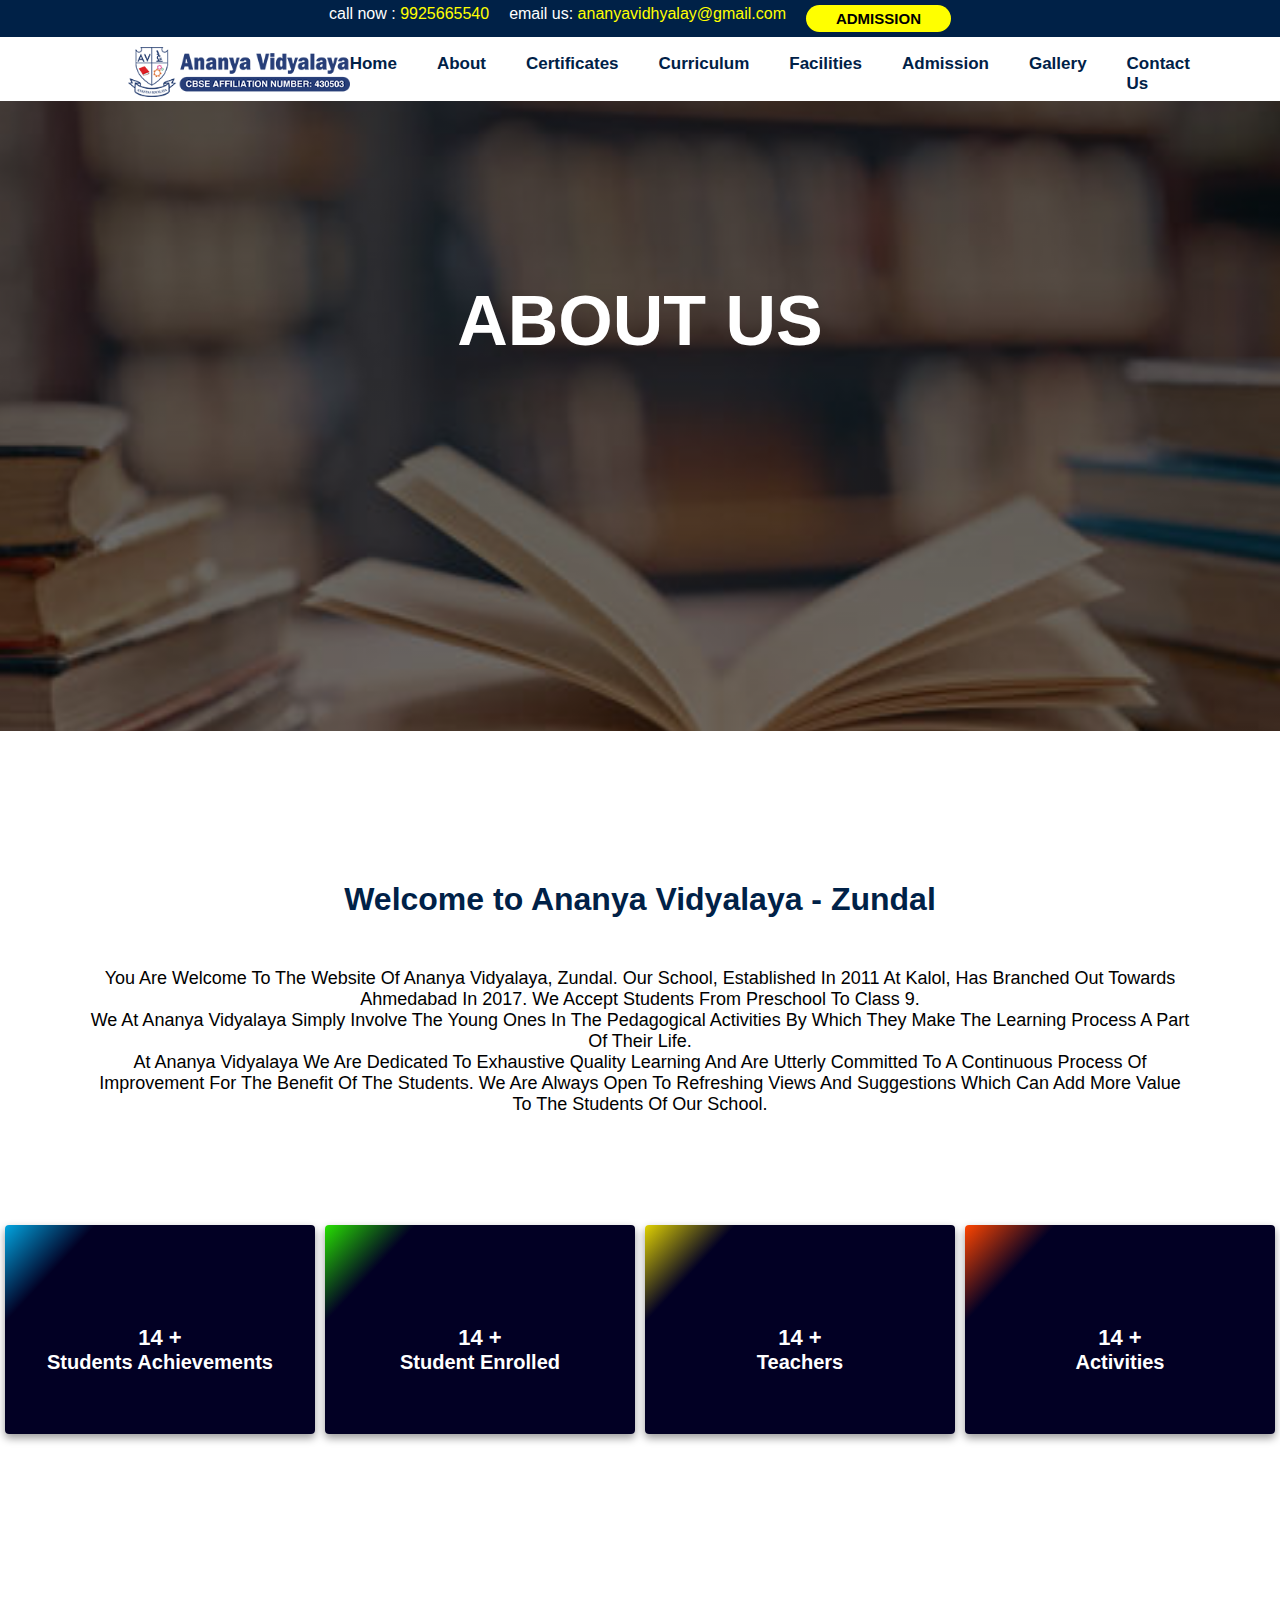
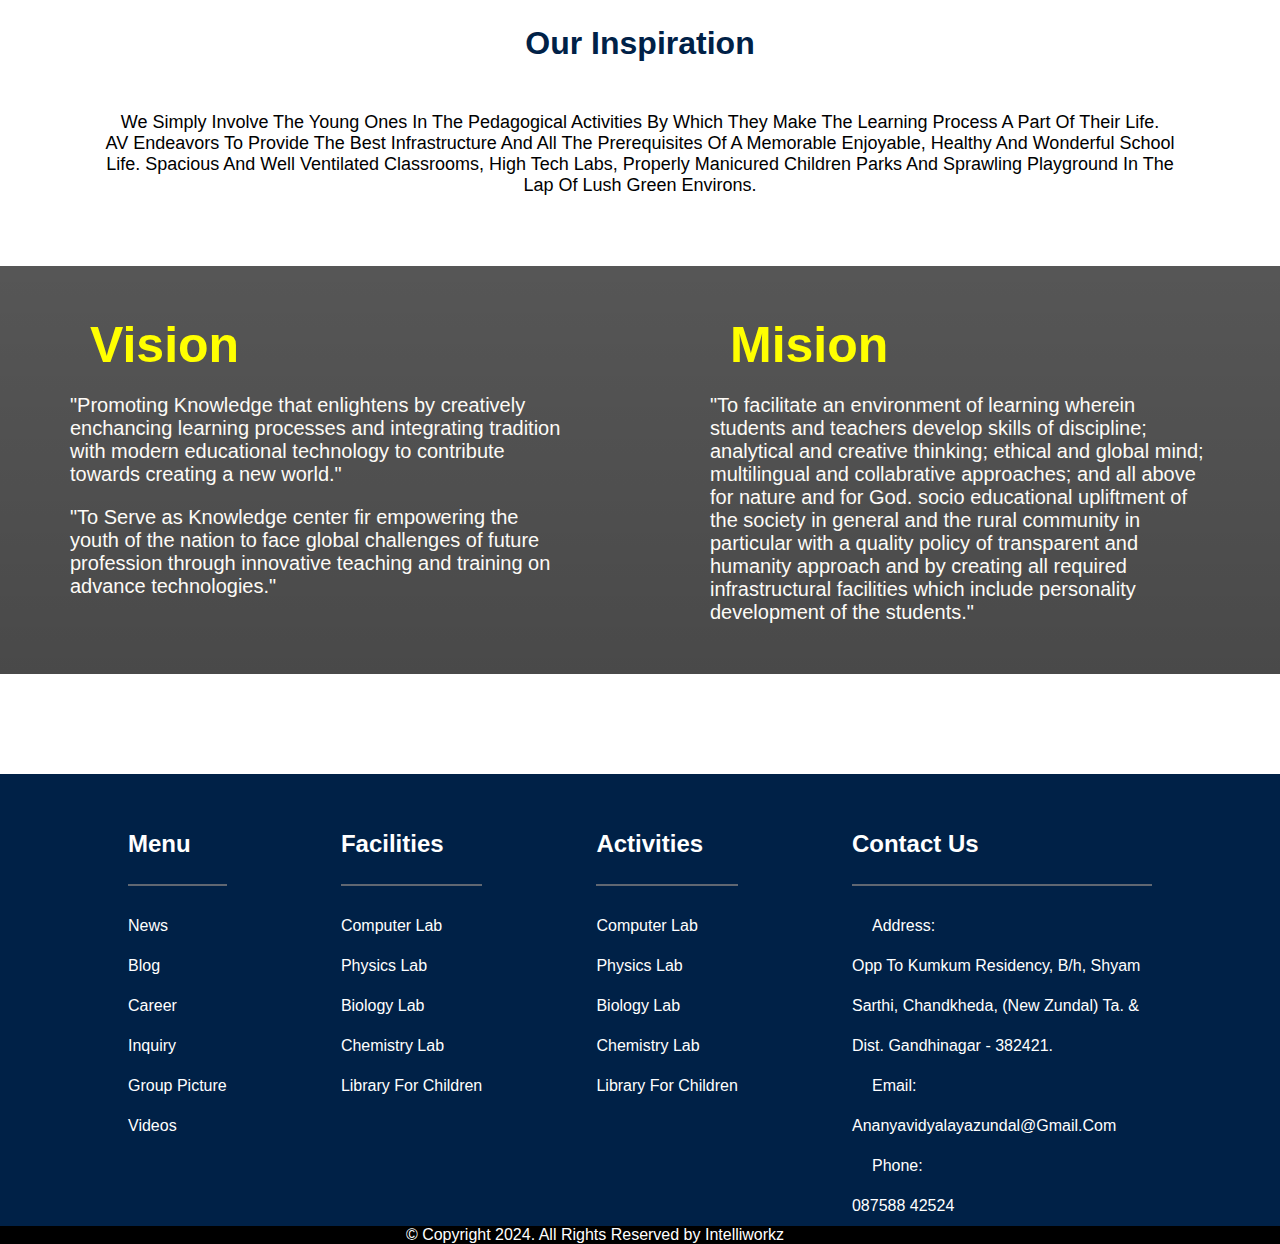
<file: ananya/about.html>
<!DOCTYPE html>
<html lang="en">
<head>
    <meta charset="UTF-8">
    <meta name="viewport" content="width=device-width, initial-scale=1.0">
    <title>Document</title>
    <link rel="stylesheet" href="./about.css">
    <link rel="stylesheet" href="https://cdnjs.cloudflare.com/ajax/libs/font-awesome/6.7.0/css/all.min.css" integrity="sha512-9xKTRVabjVeZmc+GUW8GgSmcREDunMM+Dt/GrzchfN8tkwHizc5RP4Ok/MXFFy5rIjJjzhndFScTceq5e6GvVQ==" crossorigin="anonymous" referrerpolicy="no-referrer" />
</head>
<body>
    <div class="main-1">
        <div><i class="fa-solid fa-phone"></i> <span> call now : </span> <span class="span-2"> 9925665540</span> </div>
        <div> <i class="fa-solid fa-envelope"></i> <span>email us: </span> <span class="span-2">
                ananyavidhyalay@gmail.com</span></div>
        <div> <button>admission</button></div>
    </div>



    <nav>
        <div class="container">
            <div class="navbar">
                <div> <img src="./images/Ananya-Logo.png" alt="" class="logo"> </div>
                <div class="links">
                    <div><a href="index.html"> Home</a></div>
                    <div class="hide">
                        <a href="about.html"> about</a>
                        <div class="show" data-aos="fade-down">
                            <div>
                                <li><a href="https://ananyavidyalayakalol.in/about_us">About Ananya Vidyalaya</a></li>
                                <li><a href="https://ananyavidyalayakalol.in/about_us">About Ananya Vidyalaya</a></li>
                                <li><a href="https://ananyavidyalayakalol.in/about_us/school_uniform">School Uniform</a>
                                </li>
                                <li><a href="https://ananyavidyalayakalol.in/about_us/infrastructure">Infrastructure</a>
                                </li>
                                <li><a href="https://ananyavidyalayakalol.in/about_us/environment_responsibility">Environment
                                        Responsibility</a></li>
                                <li class="show-2"><a href="#">Office Bearers</a>
                                    <ul class="hide-2">
                                        <li><a href="https://ananyavidyalayakalol.in/about_us/founder">Chairman
                                                /Founder</a></li>
                                        <li><a href="https://ananyavidyalayakalol.in/about_us/managing_director">Managing
                                                Director</a></li>
                                        <li><a href="https://ananyavidyalayakalol.in/about_us/principal">Principal</a>
                                        </li>
                                    </ul>
                                </li>
                                <li><a href="">scholorship program</a></li>
                            </div>
                        </div>
                    </div>
                    <div class="hide">
                        <a href="#" class="dropdown-toggle" data-toggle="dropdown"> Certificates</a>
                        <div class="show" data-aos="fade-down">
                            <div class="col-md-4">
                                <li class="text-uppercase">
                                    <a
                                        href="https://ananyavidyalayakalol.in/certificates/all_certificates/Fire-Safety-Certificate">FireSafety
                                        Certificate</a>
                                </li>

                                <li class="text-uppercase">
                                    <a
                                        href="https://ananyavidyalayakalol.in/certificates/all_certificates/DRINKING-WATER-and-SANITORY-CERTIFICATE">DRINKINGWATER
                                        and SANITORY CERTIFICATE</a>

                                </li>

                                <li class="text-uppercase">
                                    <a
                                        href="https://ananyavidyalayakalol.in/certificates/all_certificates/SCHOOL-MANAGEMENT-COMMITTEE">SCHOOLMANAGEMENT
                                        COMMITTEE</a>

                                </li>

                                <li class="text-uppercase">
                                    <a
                                        href="https://ananyavidyalayakalol.in/certificates/all_certificates/Stability-Certificate">Stability
                                        Certificate</a>

                                </li>

                                <li class="text-uppercase">
                                    <a
                                        href="https://ananyavidyalayakalol.in/certificates/all_certificates/Trust-Registration">Trust
                                        Registration</a>
                                </li>

                            </div>

                            <div class="col-md-4">
                                <li class="text-uppercase">
                                    <a
                                        href="https://ananyavidyalayakalol.in/certificates/all_certificates/NOC-Certificate">NOC
                                        Certificate</a>
                                </li>

                                <li class="text-uppercase">
                                    <a
                                        href="https://ananyavidyalayakalol.in/certificates/all_certificates/Provisional-Affiliation">Provisional
                                        Affiliation</a>
                                </li>

                                <li class="text-uppercase">
                                    <a
                                        href="https://ananyavidyalayakalol.in/certificates/all_certificates/School-Affiliation">School
                                        Affiliation</a>
                                </li>

                                <li class="text-uppercase">
                                    <a
                                        href="https://ananyavidyalayakalol.in/certificates/all_certificates/Details-of-Members">Details
                                        of Members</a>
                                </li>

                                <li class="text-uppercase">
                                    <a
                                        href="https://ananyavidyalayakalol.in/certificates/all_certificates/NPC-Affidavit-Certificate">NPC
                                        Affidavit Certificate</a>
                                </li>

                            </div>


                            <div class="col-md-4">
                                <li class="text-uppercase">
                                    <a
                                        href="https://ananyavidyalayakalol.in/certificates/all_certificates/Land-Certificate">Land
                                        Certificate</a>
                                </li>

                                <li class="text-uppercase">
                                    <a
                                        href="https://ananyavidyalayakalol.in/certificates/all_certificates/Recognition-Letter">Recognition
                                        Letter</a>
                                </li>

                                <li class="text-uppercase">
                                    <a
                                        href="https://ananyavidyalayakalol.in/certificates/all_certificates/Mandatory-Certificate">Mandatory
                                        Certificate</a>
                                </li>

                                <li class="text-uppercase">
                                    <a href="https://ananyavidyalayakalol.in/certificates/all_certificates/FRC-Letter">FRC
                                        Letter</a>
                                </li>

                                <li class="text-uppercase">
                                    <a href="https://ananyavidyalayakalol.in/certificates/school_mission">School
                                        MissionStatement</a>
                                </li>
                                <li class="text-uppercase"><a
                                        href="https://ananyavidyalayakalol.in/certificates/leaving_certificate">LeavingCertificate</a>
                                </li>
                            </div>

                        </div>

                    </div>
                    <div class="hide">
                        <a href="#"> Curriculum</a>
                        <div class="show" data-aos="fade-down">

                            <div>
                                <li><a href="https://ananyavidyalayakalol.in/curriculum">List of Holidays</a></li>
                                <li><a href="https://ananyavidyalayakalol.in/curriculum/exam_schedule">Exam
                                        Schedules</a></li>
                            </div>

                        </div>
                    </div>
                    <div class="hide">
                        <a href="#"> Facilities</a>
                        <div class="show" data-aos="fade-down">
                            <ul class="sub-menu">

                                <li><a href="https://ananyavidyalayakalol.in/facilities/computer_lab">Computer Lab</a>
                                </li>
                                <li><a href="https://ananyavidyalayakalol.in/facilities/physics_lab">Physics Lab</a>
                                </li>
                                <li><a href="https://ananyavidyalayakalol.in/facilities/biology_lab">Biology Lab</a>
                                </li>
                                <li><a href="https://ananyavidyalayakalol.in/facilities/chemistry_lab">Chemistry Lab</a>
                                </li>
                                <li><a href="https://ananyavidyalayakalol.in/facilities/library">Library for
                                        Children</a></li>
                                <li><a href="https://ananyavidyalayakalol.in/facilities/drawing">Drawing Classes</a>
                                </li>
                                <li class="show-2"><a href="https://ananyavidyalayakalol.in/facilities/drawing">School
                                        and Student
                                        Activities</a>
                                    <ul class="hide-2" data-aos="fade-down">
                                        <li class="show-3"><a href="#">Sports</a>
                                            <ul class="hide-3" data-aos="fade-down">
                                                <li><a
                                                        href="https://ananyavidyalayakalol.in/facilities/archery">Archery</a>
                                                </li>
                                                <li><a href="https://ananyavidyalayakalol.in/facilities">Roller
                                                        Skating</a></li>
                                                <li><a
                                                        href="https://ananyavidyalayakalol.in/facilities/cricket">Cricket</a>
                                                </li>
                                                <li><a
                                                        href="https://ananyavidyalayakalol.in/facilities/volleyball">Volleyball</a>
                                                </li>
                                                <!-- <li><a href="https://ananyavidyalayakalol.in/facilities/horse_riding">Horse
                                                         Riding</a></li> -->
                                                <li><a href="https://ananyavidyalayakalol.in/facilities/martial_art">Martial
                                                        Art
                                                        (Karate &amp; Taekwondo)</a></li>
                                            </ul>
                                        </li>
                                        <li class="show-3"><a href="#">Activities</a>
                                            <ul class="hide-3" data-aos="fade-down">
                                                <li><a href="https://ananyavidyalayakalol.in/facilities/yoga">Yoga
                                                        Exercise</a></li>
                                                <li><a
                                                        href="https://ananyavidyalayakalol.in/facilities/value_education">Value
                                                        Education</a></li>
                                            </ul>
                                        </li>
                                    </ul>
                                </li>



                            </ul>
                        </div>
                    </div>
                    <div><a href="#" class="dropdown-toggle" data-toggle="dropdown">Admission</a></div>
                    <div><a href="./gallery.html" class="dropdown-toggle" data-toggle="dropdown">gallery</a></div>
                    <div><a href="./contact.html"> contact us
                            </a></div>
                </div>

                <div class="bar-menu"> <i class="fa-solid fa-bars"></i>

                    <div class="bar-menu-show">


                        <div><a href="./index.html"> Home</a></div>
                        <div class="hide">
                            <a href="./about.html"> about</a>
                            <div class="show" data-aos="fade-down">
                                <div>
                                    <li><a href="https://ananyavidyalayakalol.in/about_us">About Ananya Vidyalaya</a>
                                    </li>
                                    <li><a href="https://ananyavidyalayakalol.in/about_us">About Ananya Vidyalaya</a>
                                    </li>
                                    <li><a href="https://ananyavidyalayakalol.in/about_us/school_uniform">School
                                            Uniform</a>
                                    </li>
                                    <li><a
                                            href="https://ananyavidyalayakalol.in/about_us/infrastructure">Infrastructure</a>
                                    </li>
                                    <li><a href="https://ananyavidyalayakalol.in/about_us/environment_responsibility">Environment
                                            Responsibility</a></li>
                                    <li class="show-2"><a href="#">Office Bearers</a>
                                        <ul class="hide-2">
                                            <li><a href="https://ananyavidyalayakalol.in/about_us/founder">Chairman
                                                    /Founder</a></li>
                                            <li><a href="https://ananyavidyalayakalol.in/about_us/managing_director">Managing
                                                    Director</a></li>
                                            <li><a
                                                    href="https://ananyavidyalayakalol.in/about_us/principal">Principal</a>
                                            </li>
                                        </ul>
                                    </li>
                                    <li><a href="">scholorship program</a></li>
                                </div>
                            </div>
                        </div>
                        <div class="hide">
                            <a href="#" class="dropdown-toggle" data-toggle="dropdown"> Certificates</a>
                            <div class="show" data-aos="fade-down">
                                <div class="col-md-4">
                                    <li class="text-uppercase">
                                        <a
                                            href="https://ananyavidyalayakalol.in/certificates/all_certificates/Fire-Safety-Certificate">FireSafety
                                            Certificate</a>
                                    </li>

                                    <li class="text-uppercase">
                                        <a
                                            href="https://ananyavidyalayakalol.in/certificates/all_certificates/DRINKING-WATER-and-SANITORY-CERTIFICATE">DRINKINGWATER
                                            and SANITORY CERTIFICATE</a>

                                    </li>

                                    <li class="text-uppercase">
                                        <a
                                            href="https://ananyavidyalayakalol.in/certificates/all_certificates/SCHOOL-MANAGEMENT-COMMITTEE">SCHOOLMANAGEMENT
                                            COMMITTEE</a>

                                    </li>

                                    <li class="text-uppercase">
                                        <a
                                            href="https://ananyavidyalayakalol.in/certificates/all_certificates/Stability-Certificate">Stability
                                            Certificate</a>

                                    </li>

                                    <li class="text-uppercase">
                                        <a
                                            href="https://ananyavidyalayakalol.in/certificates/all_certificates/Trust-Registration">Trust
                                            Registration</a>
                                    </li>

                                </div>

                                <div class="col-md-4">
                                    <li class="text-uppercase">
                                        <a
                                            href="https://ananyavidyalayakalol.in/certificates/all_certificates/NOC-Certificate">NOC
                                            Certificate</a>
                                    </li>

                                    <li class="text-uppercase">
                                        <a
                                            href="https://ananyavidyalayakalol.in/certificates/all_certificates/Provisional-Affiliation">Provisional
                                            Affiliation</a>
                                    </li>

                                    <li class="text-uppercase">
                                        <a
                                            href="https://ananyavidyalayakalol.in/certificates/all_certificates/School-Affiliation">School
                                            Affiliation</a>
                                    </li>

                                    <li class="text-uppercase">
                                        <a
                                            href="https://ananyavidyalayakalol.in/certificates/all_certificates/Details-of-Members">Details
                                            of Members</a>
                                    </li>

                                    <li class="text-uppercase">
                                        <a
                                            href="https://ananyavidyalayakalol.in/certificates/all_certificates/NPC-Affidavit-Certificate">NPC
                                            Affidavit Certificate</a>
                                    </li>

                                </div>


                                <div class="col-md-4">
                                    <li class="text-uppercase">
                                        <a
                                            href="https://ananyavidyalayakalol.in/certificates/all_certificates/Land-Certificate">Land
                                            Certificate</a>
                                    </li>

                                    <li class="text-uppercase">
                                        <a
                                            href="https://ananyavidyalayakalol.in/certificates/all_certificates/Recognition-Letter">Recognition
                                            Letter</a>
                                    </li>

                                    <li class="text-uppercase">
                                        <a
                                            href="https://ananyavidyalayakalol.in/certificates/all_certificates/Mandatory-Certificate">Mandatory
                                            Certificate</a>
                                    </li>

                                    <li class="text-uppercase">
                                        <a
                                            href="https://ananyavidyalayakalol.in/certificates/all_certificates/FRC-Letter">FRC
                                            Letter</a>
                                    </li>

                                    <li class="text-uppercase">
                                        <a href="https://ananyavidyalayakalol.in/certificates/school_mission">School
                                            MissionStatement</a>
                                    </li>
                                    <li class="text-uppercase"><a
                                            href="https://ananyavidyalayakalol.in/certificates/leaving_certificate">LeavingCertificate</a>
                                    </li>
                                </div>

                            </div>

                        </div>
                        <div class="hide">
                            <a href="#"> Curriculum</a>
                            <div class="show" data-aos="fade-down">

                                <div>
                                    <li><a href="https://ananyavidyalayakalol.in/curriculum">List of Holidays</a></li>
                                    <li><a href="https://ananyavidyalayakalol.in/curriculum/exam_schedule">Exam
                                            Schedules</a></li>
                                </div>

                            </div>
                        </div>
                        <div class="hide">
                            <a href="#"> Facilities</a>
                            <div class="show" data-aos="fade-down">
                                <ul class="sub-menu">

                                    <li><a href="https://ananyavidyalayakalol.in/facilities/computer_lab">Computer
                                            Lab</a></li>
                                    <li><a href="https://ananyavidyalayakalol.in/facilities/physics_lab">Physics Lab</a>
                                    </li>
                                    <li><a href="https://ananyavidyalayakalol.in/facilities/biology_lab">Biology Lab</a>
                                    </li>
                                    <li><a href="https://ananyavidyalayakalol.in/facilities/chemistry_lab">Chemistry
                                            Lab</a></li>
                                    <li><a href="https://ananyavidyalayakalol.in/facilities/library">Library for
                                            Children</a></li>
                                    <li><a href="https://ananyavidyalayakalol.in/facilities/drawing">Drawing Classes</a>
                                    </li>
                                    <li class="show-2"><a
                                            href="https://ananyavidyalayakalol.in/facilities/drawing">School and Student
                                            Activities</a>
                                        <ul class="hide-2" data-aos="fade-down">
                                            <li class="show-3"><a href="#">Sports</a>
                                                <ul class="hide-3" data-aos="fade-down">
                                                    <li><a
                                                            href="https://ananyavidyalayakalol.in/facilities/archery">Archery</a>
                                                    </li>
                                                    <li><a href="https://ananyavidyalayakalol.in/facilities">Roller
                                                            Skating</a></li>
                                               +     <li><a
                                                            href="https://ananyavidyalayakalol.in/facilities/cricket">Cricket</a>
                                                    </li>
                                                    <li><a
                                                            href="https://ananyavidyalayakalol.in/facilities/volleyball">Volleyball</a>
                                                    </li>
                                                    <!-- <li><a href="https://ananyavidyalayakalol.in/facilities/horse_riding">Horse
                                                                Riding</a></li> -->
                                                    <li><a
                                                            href="https://ananyavidyalayakalol.in/facilities/martial_art">Martial
                                                            Art
                                                            (Karate &amp; Taekwondo)</a></li>
                                                </ul>
                                            </li>
                                            <li class="show-3"><a href="#">Activities</a>
                                                <ul class="hide-3" data-aos="fade-down">
                                                    <li><a href="https://ananyavidyalayakalol.in/facilities/yoga">Yoga
                                                            Exercise</a></li>
                                                    <li><a
                                                            href="https://ananyavidyalayakalol.in/facilities/value_education">Value
                                                            Education</a></li>
                                                </ul>
                                            </li>
                                        </ul>
                                    </li>



                                </ul>
                            </div>
                        </div>
                        <div><a href="#" class="dropdown-toggle" data-toggle="dropdown">Admission</a></div>
                        <div><a href="./gallery.html" class="dropdown-toggle" data-toggle="dropdown">gallery</a></div>
                        <div><a href="./contact.html">contact us</a></div>
                    </div>

                </div>



            </div>
        </div>
    </nav>



    <!-- section1 -->

    <div class="section1">
        <h1>about  us </h1>
    </div>

    

<div class="section2">

       <h1> Welcome to Ananya Vidyalaya - Zundal</h1>
       <p>you are welcome to the website of Ananya Vidyalaya, Zundal. Our school, established in 2011 at Kalol, has branched out towards Ahmedabad in 2017. We accept students from preschool to class 9.</p>
       <p>We at Ananya Vidyalaya simply involve the young ones in the pedagogical activities by which they make the learning process a part of their life.</p>
       <p>At Ananya Vidyalaya we are dedicated to exhaustive quality learning and are utterly committed to a continuous process of improvement for the benefit of the students. We are always open to refreshing views and suggestions which can add more value to the students of our school.</p>

    <div class="row">
        <div class="column">
          <div class="card one">
            <i class="fas fa-award"></i>
            <h4 id="counter1" class="counter">+</h4>
            <h5>students achievements</h5>
          </div>
          </div>
      
      
        <div class="column">
          <div class="card two">
            <i class="fas fa-users"></i>
            <h4 id="counter2" class="counter">+</h4>
            <h5>student enrolled</h5>
          </div>
        </div>
        
        <div class="column">
          <div class="card three">
            <i class="fa-solid fa-person-chalkboard"></i>
            <h4 id="counter3" class="counter">+</h4>
            <h5>teachers<h5>
          </div>
        </div>
        
        <div class="column">
          <div class="card four">
            <i class="fas fa-child"></i>
            <h4 id="counter4" class="counter">+</h4>
            <h5>activities</h5>
          </div>
        </div>
</div>

<h1> Our Inspiration</h1>
<p> We simply involve the young ones in the pedagogical activities by which they make the learning process a part of their life.</p>
<p>AV endeavors to provide the best infrastructure and all the prerequisites of a memorable enjoyable, healthy and wonderful school life. Spacious and well ventilated classrooms, high tech labs, properly manicured children parks and sprawling playground in the lap of lush green environs.</p>
</div>


<div class="section-3">
       
    <div>
         <div class="icon"> <i class="far fa-eye"></i> <span>vision</span></div>
     <p>
         "Promoting Knowledge that enlightens by creatively enchancing learning
         processes and integrating tradition with modern educational technology to
         contribute towards creating a new world."</p>


   
     <p> "To Serve as Knowledge center fir empowering the youth of the nation to face
         global challenges of future profession through innovative teaching and training
         on advance technologies."
     </p>
 </div>
    <div> <div class="icon"><i class="fas fa-user-graduate"></i> <span>mision</span></div>
     <p>
         "To facilitate an environment of learning wherein students and teachers
         develop skills of discipline; analytical and creative thinking; ethical and
         global mind; multilingual and collabrative approaches; and all above for
         nature and for God. socio educational upliftment of the society in general
         and the rural community in particular with a quality policy of transparent
         and humanity approach and by creating all required infrastructural
         facilities which include personality development of the students."
     </p>
 
 
 </div>

</div>

<footer>
    <div class="container">
        <div class="footer-1">
              <div>
                 <h3>menu</h3>
              
                   <a href="https://ananyavidyalaya.in/trending/latest_news">News</a>
                   
                        <a href="https://ananyavidyalaya.in/blogs">Blog</a>
                   
                        <a href="https://ananyavidyalaya.in/career">career</a>
                   
                        <a href="https://ananyavidyalaya.in/inquiry">Inquiry</a>
                    
                        <a href="https://ananyavidyalaya.in/group_pic">Group Picture</a>
                   
                  
                    <a href="https://ananyavidyalaya.in/trending/videos">Videos</a>
                  
             </div>
              <div>
                    <h3>facilities</h3>
                    
                        <a href="https://ananyavidyalaya.in/facilities/computer_lab">Computer Lab</a>
                       <a href="https://ananyavidyalaya.in/facilities/physics_lab">Physics Lab</a>
                        <a href="https://ananyavidyalaya.in/facilities/biology_lab">Biology Lab</a>
                       <a href="https://ananyavidyalaya.in/facilities/chemistry_lab">Chemistry Lab</a>
                      <a href="https://ananyavidyalaya.in/facilities/library">Library For Children</a>
                   


              </div>
              <div>
                  <h3>activities</h3>
             
                   <a href="https://ananyavidyalaya.in/facilities/computer_lab">Computer Lab</a>
                   <a href="https://ananyavidyalaya.in/facilities/physics_lab">Physics Lab</a>
                   <a href="https://ananyavidyalaya.in/facilities/biology_lab">Biology Lab</a>
                  <a href="https://ananyavidyalaya.in/facilities/chemistry_lab">Chemistry Lab</a>
                    <a href="https://ananyavidyalaya.in/facilities/library">Library For Children</a>
                </ul>
                    
              </div>
              <div>
                 <h3>contact us </h3>
                 
                        <p>
                            <span class="footer-col"><i class="fas fa-map-marker-alt"></i>        Address: <br></span> <span>Opp To Kumkum Residency, B/h, Shyam Sarthi, Chandkheda, (New Zundal) Ta. &amp;
                                Dist. Gandhinagar - 382421.</span>
                        </p>
                   
                        <p><span class="footer-col"><i class="fas fa-envelope"></i>      Email:</span> <span><a href="mailto:ananyavidyalayazundal@gmail.com">ananyavidyalayazundal@gmail.com</a></span>
                        </p>
                    
                        <p><span class="footer-col"><i class="fas fa-phone"></i>      Phone:</span> <span><a href="tel:08758842524">087588 42524</a></span></p>
                   
              </div>
        </div>
    </div>
  </footer>
  <div class="footer2">
     © Copyright 2024. All Rights Reserved by Intelliworkz 
    <span class="copy">
        <i class="fa-brands fa-facebook"></i>
        <i class="fa-brands fa-instagram"></i>
        <i class="fa-brands fa-twitter"></i>
        <i class="fa-brands fa-x-twitter"></i>
    </span>
   </div>



<script>
    function startCounting(elementId, start = 1, end = 1000, interval = 1000) {
    let current = start;

    const counterElement = document.getElementById(elementId);

    const intervalId = setInterval(() => {
        counterElement.textContent = current + " +";
        if (current >= end) {
            clearInterval(intervalId);
        } else {
            current++;
        }
    }, interval);
}

// Call the function for the four counters
startCounting('counter1', 1, 368, 50);
startCounting('counter2', 1, 1722, 50);
startCounting('counter3', 1, 200, 50);
startCounting('counter4', 1, 180, 50);

</script>
</body>
</html>
</file>
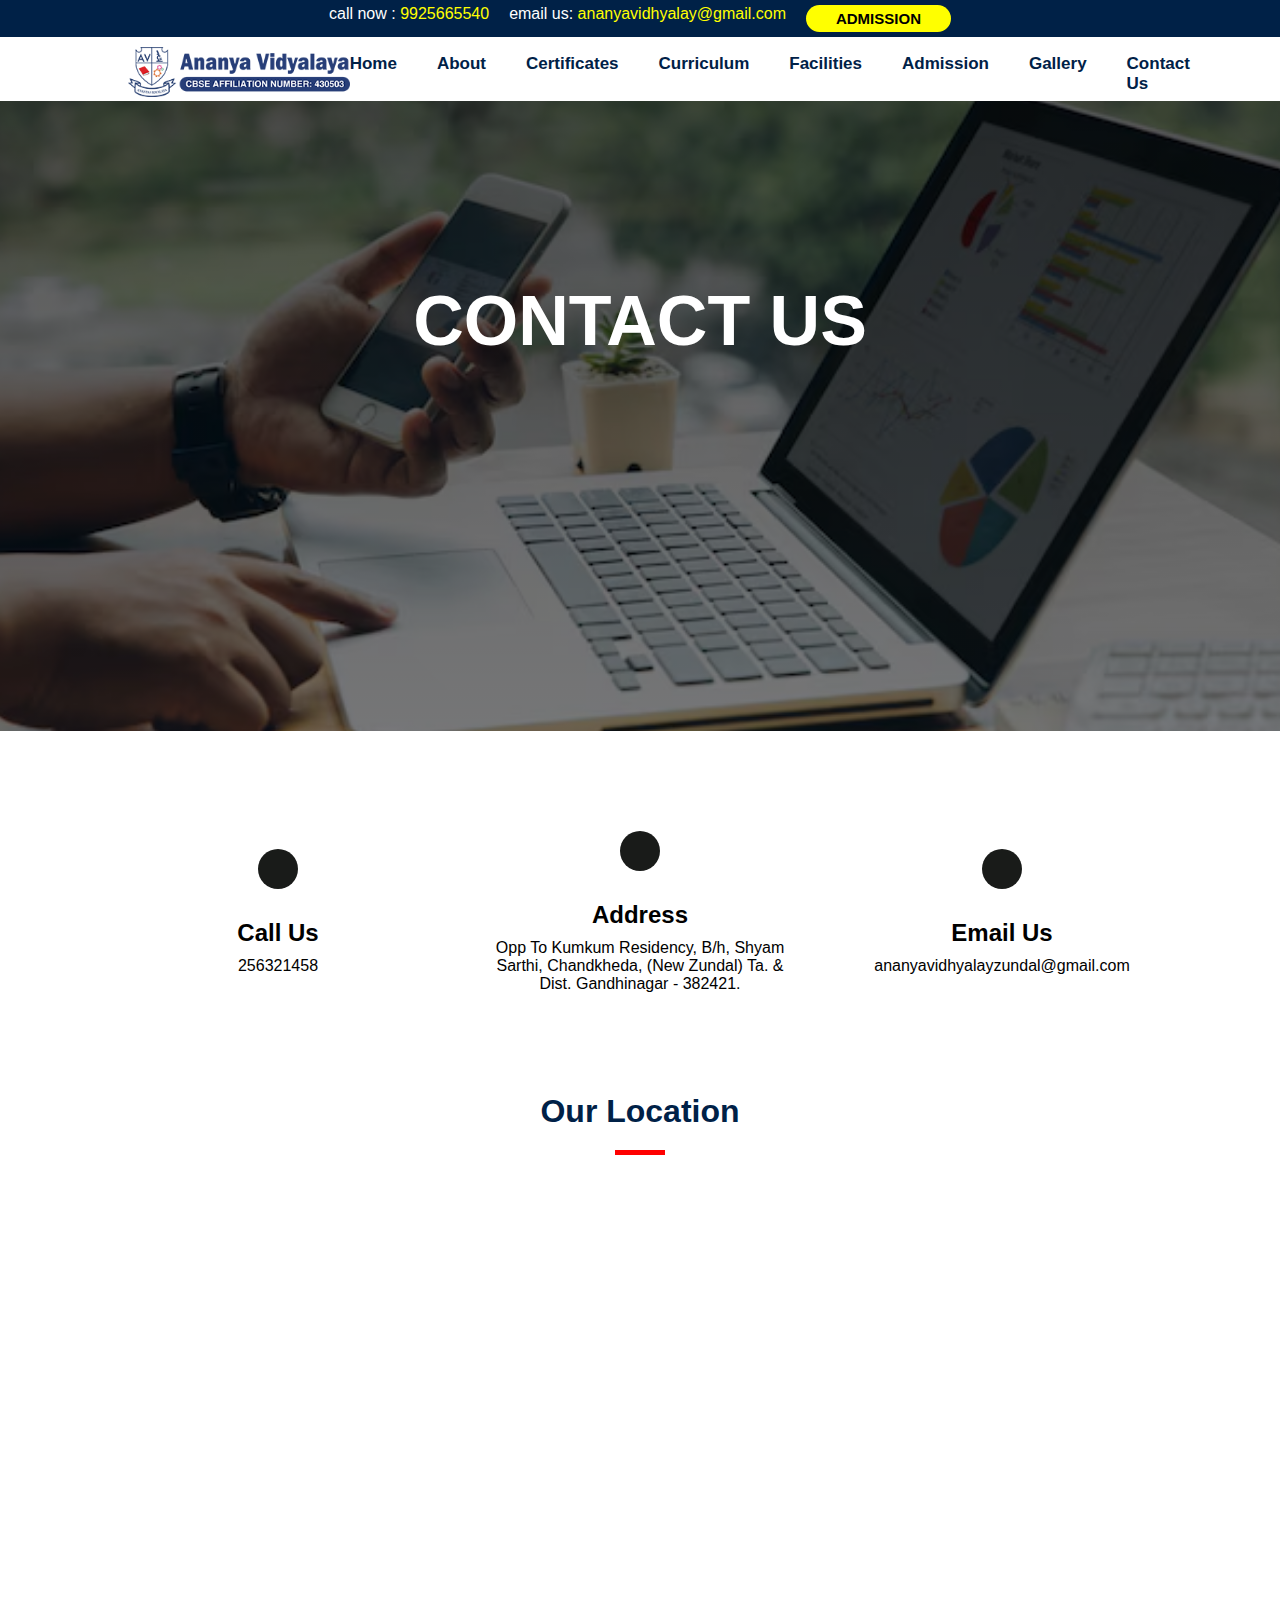
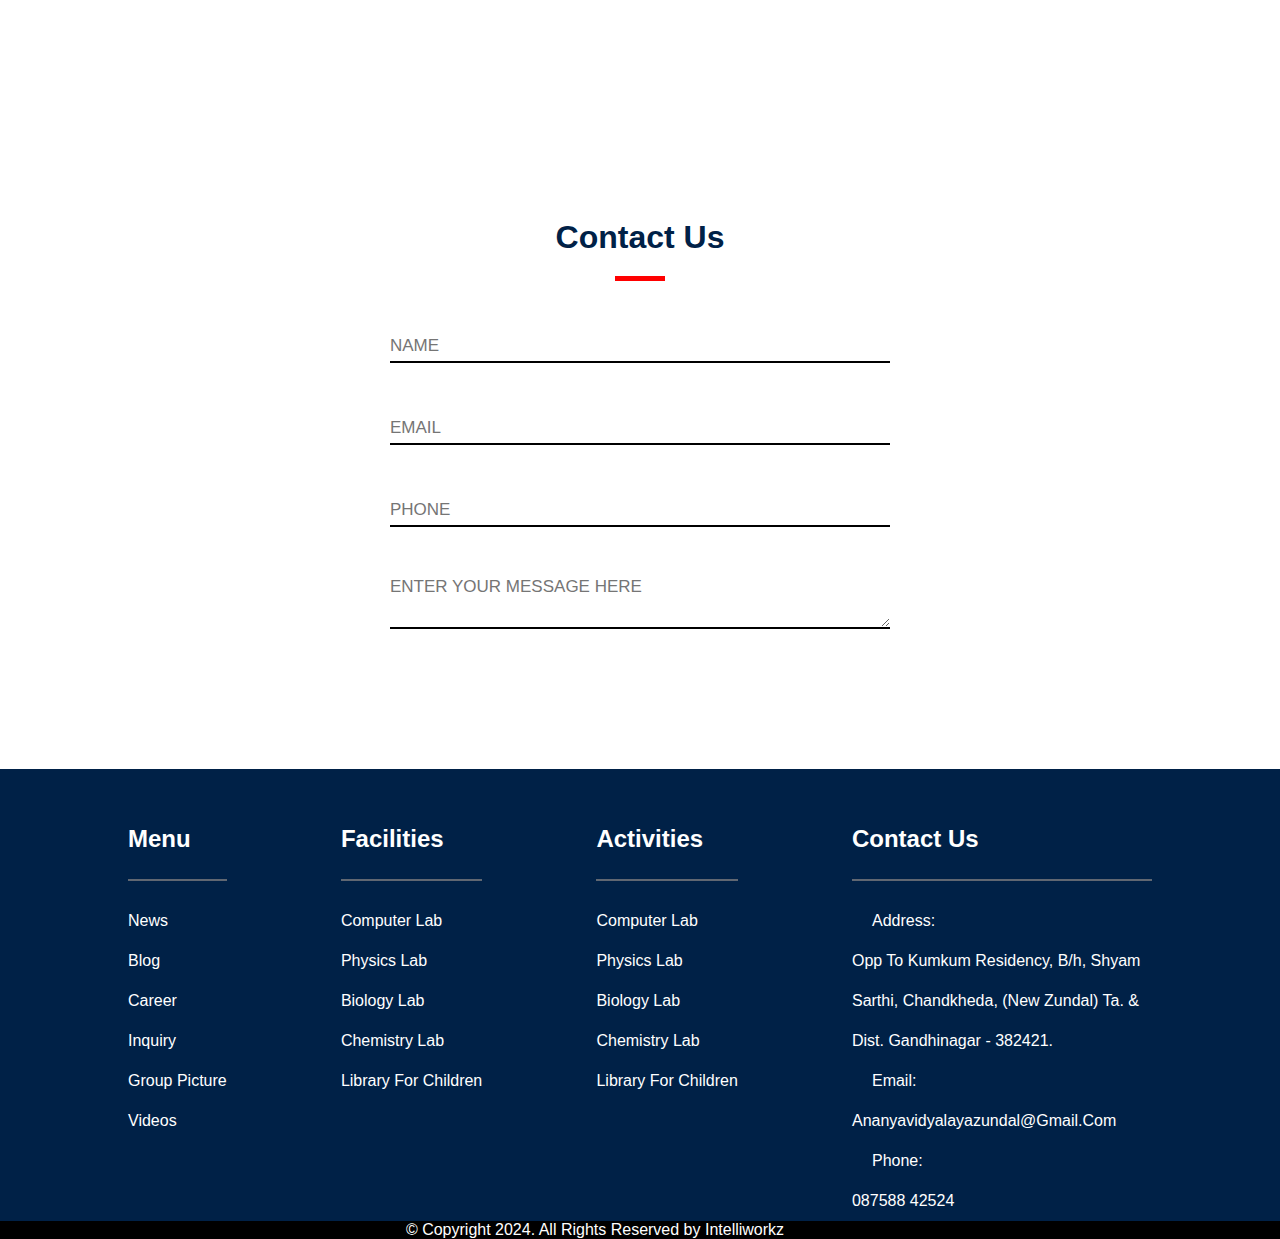
<file: ananya/contact.html>
<!DOCTYPE html>
<html lang="en">

<head>
    <meta charset="UTF-8">
    <meta name="viewport" content="width=device-width, initial-scale=1.0">
    <title>Document</title>
    <link rel="stylesheet" href="contact.css">
    <link rel="stylesheet" href="https://cdnjs.cloudflare.com/ajax/libs/font-awesome/6.7.0/css/all.min.css" integrity="sha512-9xKTRVabjVeZmc+GUW8GgSmcREDunMM+Dt/GrzchfN8tkwHizc5RP4Ok/MXFFy5rIjJjzhndFScTceq5e6GvVQ==" crossorigin="anonymous" referrerpolicy="no-referrer" />
</head>

<body>
    <div class="main-1">
        <div><i class="fa-solid fa-phone"></i> <span> call now : </span> <span class="span-2"> 9925665540</span> </div>
        <div> <i class="fa-solid fa-envelope"></i> <span>email us: </span> <span class="span-2">
                ananyavidhyalay@gmail.com</span></div>
        <div> <button>admission</button></div>
    </div>



    <nav>
        <div class="container">
            <div class="navbar">
                <div> <img src="./images/Ananya-Logo.png" alt="" class="logo"> </div>
                <div class="links">
                    <div><a href="./index.html"> Home</a></div>
                    <div class="hide">
                        <a href="about.html"> about</a>
                        <div class="show" data-aos="fade-down">
                            <div>
                                <li><a href="https://ananyavidyalayakalol.in/about_us">About Ananya Vidyalaya</a></li>
                                <li><a href="https://ananyavidyalayakalol.in/about_us">About Ananya Vidyalaya</a></li>
                                <li><a href="https://ananyavidyalayakalol.in/about_us/school_uniform">School Uniform</a>
                                </li>
                                <li><a href="https://ananyavidyalayakalol.in/about_us/infrastructure">Infrastructure</a>
                                </li>
                                <li><a href="https://ananyavidyalayakalol.in/about_us/environment_responsibility">Environment
                                        Responsibility</a></li>
                                <li class="show-2"><a href="#">Office Bearers</a>
                                    <ul class="hide-2">
                                        <li><a href="https://ananyavidyalayakalol.in/about_us/founder">Chairman
                                                /Founder</a></li>
                                        <li><a href="https://ananyavidyalayakalol.in/about_us/managing_director">Managing
                                                Director</a></li>
                                        <li><a href="https://ananyavidyalayakalol.in/about_us/principal">Principal</a>
                                        </li>
                                    </ul>
                                </li>
                                <li><a href="">scholorship program</a></li>
                            </div>
                        </div>
                    </div>
                    <div class="hide">
                        <a href="#" class="dropdown-toggle" data-toggle="dropdown"> Certificates</a>
                        <div class="show" data-aos="fade-down">
                            <div class="col-md-4">
                                <li class="text-uppercase">
                                    <a
                                        href="https://ananyavidyalayakalol.in/certificates/all_certificates/Fire-Safety-Certificate">FireSafety
                                        Certificate</a>
                                </li>

                                <li class="text-uppercase">
                                    <a
                                        href="https://ananyavidyalayakalol.in/certificates/all_certificates/DRINKING-WATER-and-SANITORY-CERTIFICATE">DRINKINGWATER
                                        and SANITORY CERTIFICATE</a>

                                </li>

                                <li class="text-uppercase">
                                    <a
                                        href="https://ananyavidyalayakalol.in/certificates/all_certificates/SCHOOL-MANAGEMENT-COMMITTEE">SCHOOLMANAGEMENT
                                        COMMITTEE</a>

                                </li>

                                <li class="text-uppercase">
                                    <a
                                        href="https://ananyavidyalayakalol.in/certificates/all_certificates/Stability-Certificate">Stability
                                        Certificate</a>

                                </li>

                                <li class="text-uppercase">
                                    <a
                                        href="https://ananyavidyalayakalol.in/certificates/all_certificates/Trust-Registration">Trust
                                        Registration</a>
                                </li>

                            </div>

                            <div class="col-md-4">
                                <li class="text-uppercase">
                                    <a
                                        href="https://ananyavidyalayakalol.in/certificates/all_certificates/NOC-Certificate">NOC
                                        Certificate</a>
                                </li>

                                <li class="text-uppercase">
                                    <a
                                        href="https://ananyavidyalayakalol.in/certificates/all_certificates/Provisional-Affiliation">Provisional
                                        Affiliation</a>
                                </li>

                                <li class="text-uppercase">
                                    <a
                                        href="https://ananyavidyalayakalol.in/certificates/all_certificates/School-Affiliation">School
                                        Affiliation</a>
                                </li>

                                <li class="text-uppercase">
                                    <a
                                        href="https://ananyavidyalayakalol.in/certificates/all_certificates/Details-of-Members">Details
                                        of Members</a>
                                </li>

                                <li class="text-uppercase">
                                    <a
                                        href="https://ananyavidyalayakalol.in/certificates/all_certificates/NPC-Affidavit-Certificate">NPC
                                        Affidavit Certificate</a>
                                </li>

                            </div>


                            <div class="col-md-4">
                                <li class="text-uppercase">
                                    <a
                                        href="https://ananyavidyalayakalol.in/certificates/all_certificates/Land-Certificate">Land
                                        Certificate</a>
                                </li>

                                <li class="text-uppercase">
                                    <a
                                        href="https://ananyavidyalayakalol.in/certificates/all_certificates/Recognition-Letter">Recognition
                                        Letter</a>
                                </li>

                                <li class="text-uppercase">
                                    <a
                                        href="https://ananyavidyalayakalol.in/certificates/all_certificates/Mandatory-Certificate">Mandatory
                                        Certificate</a>
                                </li>

                                <li class="text-uppercase">
                                    <a href="https://ananyavidyalayakalol.in/certificates/all_certificates/FRC-Letter">FRC
                                        Letter</a>
                                </li>

                                <li class="text-uppercase">
                                    <a href="https://ananyavidyalayakalol.in/certificates/school_mission">School
                                        MissionStatement</a>
                                </li>
                                <li class="text-uppercase"><a
                                        href="https://ananyavidyalayakalol.in/certificates/leaving_certificate">LeavingCertificate</a>
                                </li>
                            </div>

                        </div>

                    </div>
                    <div class="hide">
                        <a href="#"> Curriculum</a>
                        <div class="show" data-aos="fade-down">

                            <div>
                                <li><a href="https://ananyavidyalayakalol.in/curriculum">List of Holidays</a></li>
                                <li><a href="https://ananyavidyalayakalol.in/curriculum/exam_schedule">Exam
                                        Schedules</a></li>
                            </div>

                        </div>
                    </div>
                    <div class="hide">
                        <a href="#"> Facilities</a>
                        <div class="show" data-aos="fade-down">
                            <ul class="sub-menu">

                                <li><a href="https://ananyavidyalayakalol.in/facilities/computer_lab">Computer Lab</a>
                                </li>
                                <li><a href="https://ananyavidyalayakalol.in/facilities/physics_lab">Physics Lab</a>
                                </li>
                                <li><a href="https://ananyavidyalayakalol.in/facilities/biology_lab">Biology Lab</a>
                                </li>
                                <li><a href="https://ananyavidyalayakalol.in/facilities/chemistry_lab">Chemistry Lab</a>
                                </li>
                                <li><a href="https://ananyavidyalayakalol.in/facilities/library">Library for
                                        Children</a></li>
                                <li><a href="https://ananyavidyalayakalol.in/facilities/drawing">Drawing Classes</a>
                                </li>
                                <li class="show-2"><a href="https://ananyavidyalayakalol.in/facilities/drawing">School
                                        and Student
                                        Activities</a>
                                    <ul class="hide-2" data-aos="fade-down">
                                        <li class="show-3"><a href="#">Sports</a>
                                            <ul class="hide-3" data-aos="fade-down">
                                                <li><a
                                                        href="https://ananyavidyalayakalol.in/facilities/archery">Archery</a>
                                                </li>
                                                <li><a href="https://ananyavidyalayakalol.in/facilities">Roller
                                                        Skating</a></li>
                                                <li><a
                                                        href="https://ananyavidyalayakalol.in/facilities/cricket">Cricket</a>
                                                </li>
                                                <li><a
                                                        href="https://ananyavidyalayakalol.in/facilities/volleyball">Volleyball</a>
                                                </li>
                                                <!-- <li><a href="https://ananyavidyalayakalol.in/facilities/horse_riding">Horse
                                                         Riding</a></li> -->
                                                <li><a href="https://ananyavidyalayakalol.in/facilities/martial_art">Martial
                                                        Art
                                                        (Karate &amp; Taekwondo)</a></li>
                                            </ul>
                                        </li>
                                        <li class="show-3"><a href="#">Activities</a>
                                            <ul class="hide-3" data-aos="fade-down">
                                                <li><a href="https://ananyavidyalayakalol.in/facilities/yoga">Yoga
                                                        Exercise</a></li>
                                                <li><a
                                                        href="https://ananyavidyalayakalol.in/facilities/value_education">Value
                                                        Education</a></li>
                                            </ul>
                                        </li>
                                    </ul>
                                </li>



                            </ul>
                        </div>
                    </div>
                    <div><a href="." class="dropdown-toggle" data-toggle="dropdown">Admission</a></div>
                    <div><a href="./gallery.html" class="dropdown-toggle" data-toggle="dropdown">gallery</a></div>
                    <div><a href="contact.html"> contact us </a></div>
                </div>
            </div>
        </div>
    </nav>



    <!-- section1 -->

    <div class="section1">
        <h1>contact us </h1>
    </div>
    <!-- section2 -->


<div class="section2">
    <div class="container">
        <div class="section2-row">
            <div>
                <div class="icons"><i class="fa-solid fa-phone-volume"></i></div>
                <h2>Call Us</h2>
                <p> 256321458</p>
            </div>
            <div>
                <div class="icons"><i class="fa-solid fa-location-dot"></i></div>
                <h2> Address</h2>
                <p> Opp To Kumkum Residency, B/h, Shyam Sarthi, Chandkheda, (New Zundal) Ta. & Dist. Gandhinagar -
                    382421.</p>
            </div>
            <div>
                <div class="icons"><i class="fa-solid fa-envelope"></i></div>
                    <h2>Email Us</h2>
                    <p>ananyavidhyalayzundal@gmail.com</p>
                
            </div>

        </div>
    </div>
</div>



<div class="section3">
     <div class="container">
        <div class="section3-row">
            <h1>our location</h1>
            <div class="border"></div>
            <iframe class="ii" src="https://www.google.com/maps/embed?pb=!1m18!1m12!1m3!1d3669.2619579605757!2d72.575762675095!3d23.124098279102807!2m3!1f0!2f0!3f0!3m2!1i1024!2i768!4f13.1!3m3!1m2!1s0x395e825ae173960d%3A0xe51d69a9002fced5!2sAnanya%20Vidyalaya!5e0!3m2!1sen!2sin!4v1732098475770!5m2!1sen!2sin" width="900" height="500" style="border:0;" allowfullscreen="" loading="lazy" referrerpolicy="no-referrer-when-downgrade"></iframe>
            <div class="form">
                <h1> contact us </h1>
                <div class="border"></div>
                <input type="text" placeholder="name" spellcheck="true">
                <input type="email" name="" id="" placeholder="email" spellcheck="true">
                <input type="number" name="" id="" placeholder="phone" spellcheck="true">
                <textarea name="" id="" placeholder="enter your message here" spellcheck="true"></textarea>

            </div>
        </div>
     </div>
</div>



<footer>
    <div class="container">
        <div class="footer-1">
              <div>
                 <h3>menu</h3>
              
                   <a href="https://ananyavidyalaya.in/trending/latest_news">News</a>
                   
                        <a href="https://ananyavidyalaya.in/blogs">Blog</a>
                   
                        <a href="https://ananyavidyalaya.in/career">career</a>
                   
                        <a href="https://ananyavidyalaya.in/inquiry">Inquiry</a>
                    
                        <a href="https://ananyavidyalaya.in/group_pic">Group Picture</a>
                   
                  
                    <a href="https://ananyavidyalaya.in/trending/videos">Videos</a>
                  
             </div>
              <div>
                    <h3>facilities</h3>
                    
                        <a href="https://ananyavidyalaya.in/facilities/computer_lab">Computer Lab</a>
                       <a href="https://ananyavidyalaya.in/facilities/physics_lab">Physics Lab</a>
                        <a href="https://ananyavidyalaya.in/facilities/biology_lab">Biology Lab</a>
                       <a href="https://ananyavidyalaya.in/facilities/chemistry_lab">Chemistry Lab</a>
                      <a href="https://ananyavidyalaya.in/facilities/library">Library For Children</a>
                   


              </div>
              <div>
                  <h3>activities</h3>
             
                   <a href="https://ananyavidyalaya.in/facilities/computer_lab">Computer Lab</a>
                   <a href="https://ananyavidyalaya.in/facilities/physics_lab">Physics Lab</a>
                   <a href="https://ananyavidyalaya.in/facilities/biology_lab">Biology Lab</a>
                  <a href="https://ananyavidyalaya.in/facilities/chemistry_lab">Chemistry Lab</a>
                    <a href="https://ananyavidyalaya.in/facilities/library">Library For Children</a>
                </ul>
                    
              </div>
              <div>
                 <h3>contact us </h3>
                 
                        <p>
                            <span class="footer-col"><i class="fas fa-map-marker-alt"></i>        Address: <br></span> <span>Opp To Kumkum Residency, B/h, Shyam Sarthi, Chandkheda, (New Zundal) Ta. &amp;
                                Dist. Gandhinagar - 382421.</span>
                        </p>
                   
                        <p><span class="footer-col"><i class="fas fa-envelope"></i>      Email:</span> <span><a href="mailto:ananyavidyalayazundal@gmail.com">ananyavidyalayazundal@gmail.com</a></span>
                        </p>
                    
                        <p><span class="footer-col"><i class="fas fa-phone"></i>      Phone:</span> <span><a href="tel:08758842524">087588 42524</a></span></p>
                   
              </div>
        </div>
    </div>
  </footer>
  <div class="footer2">
     © Copyright 2024. All Rights Reserved by Intelliworkz 
    <span class="copy">
        <i class="fa-brands fa-facebook"></i>
        <i class="fa-brands fa-instagram"></i>
        <i class="fa-brands fa-twitter"></i>
        <i class="fa-brands fa-x-twitter"></i>
    </span>
   </div>

</body>
</html>
</file>
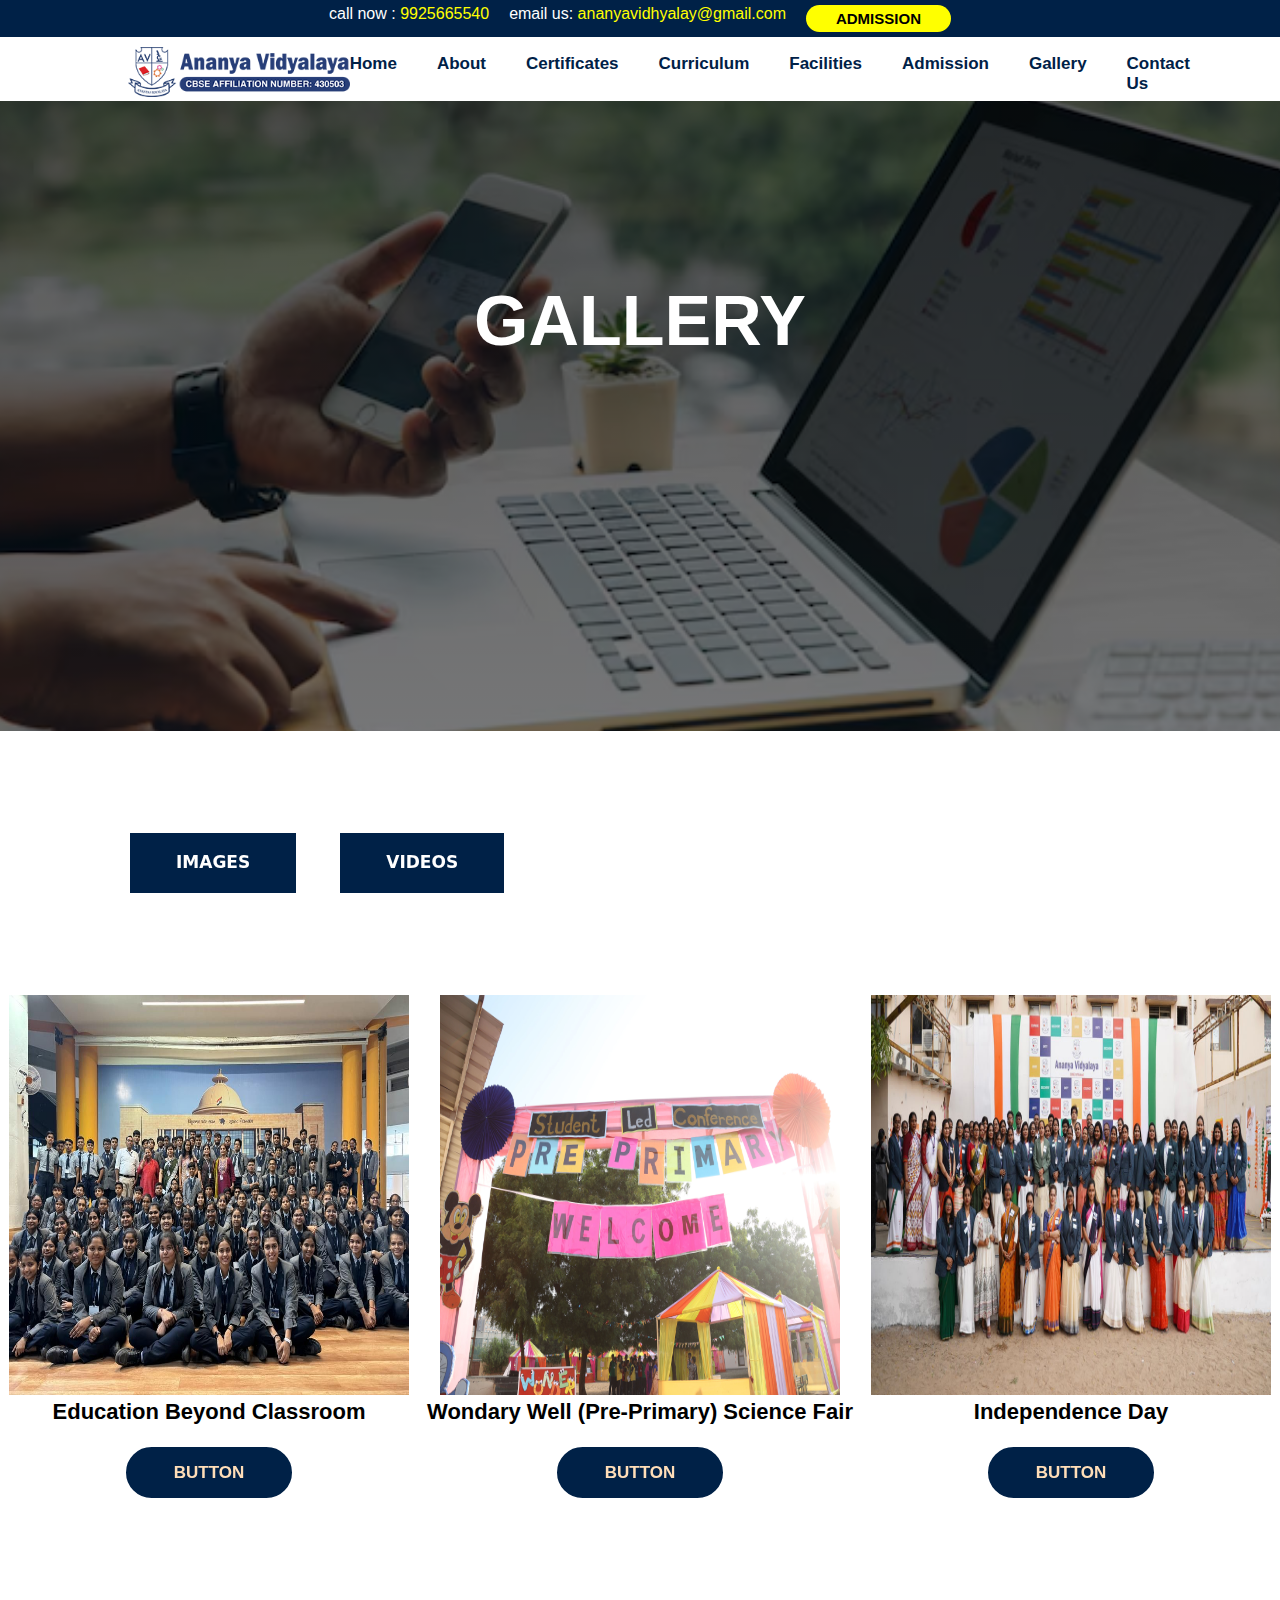
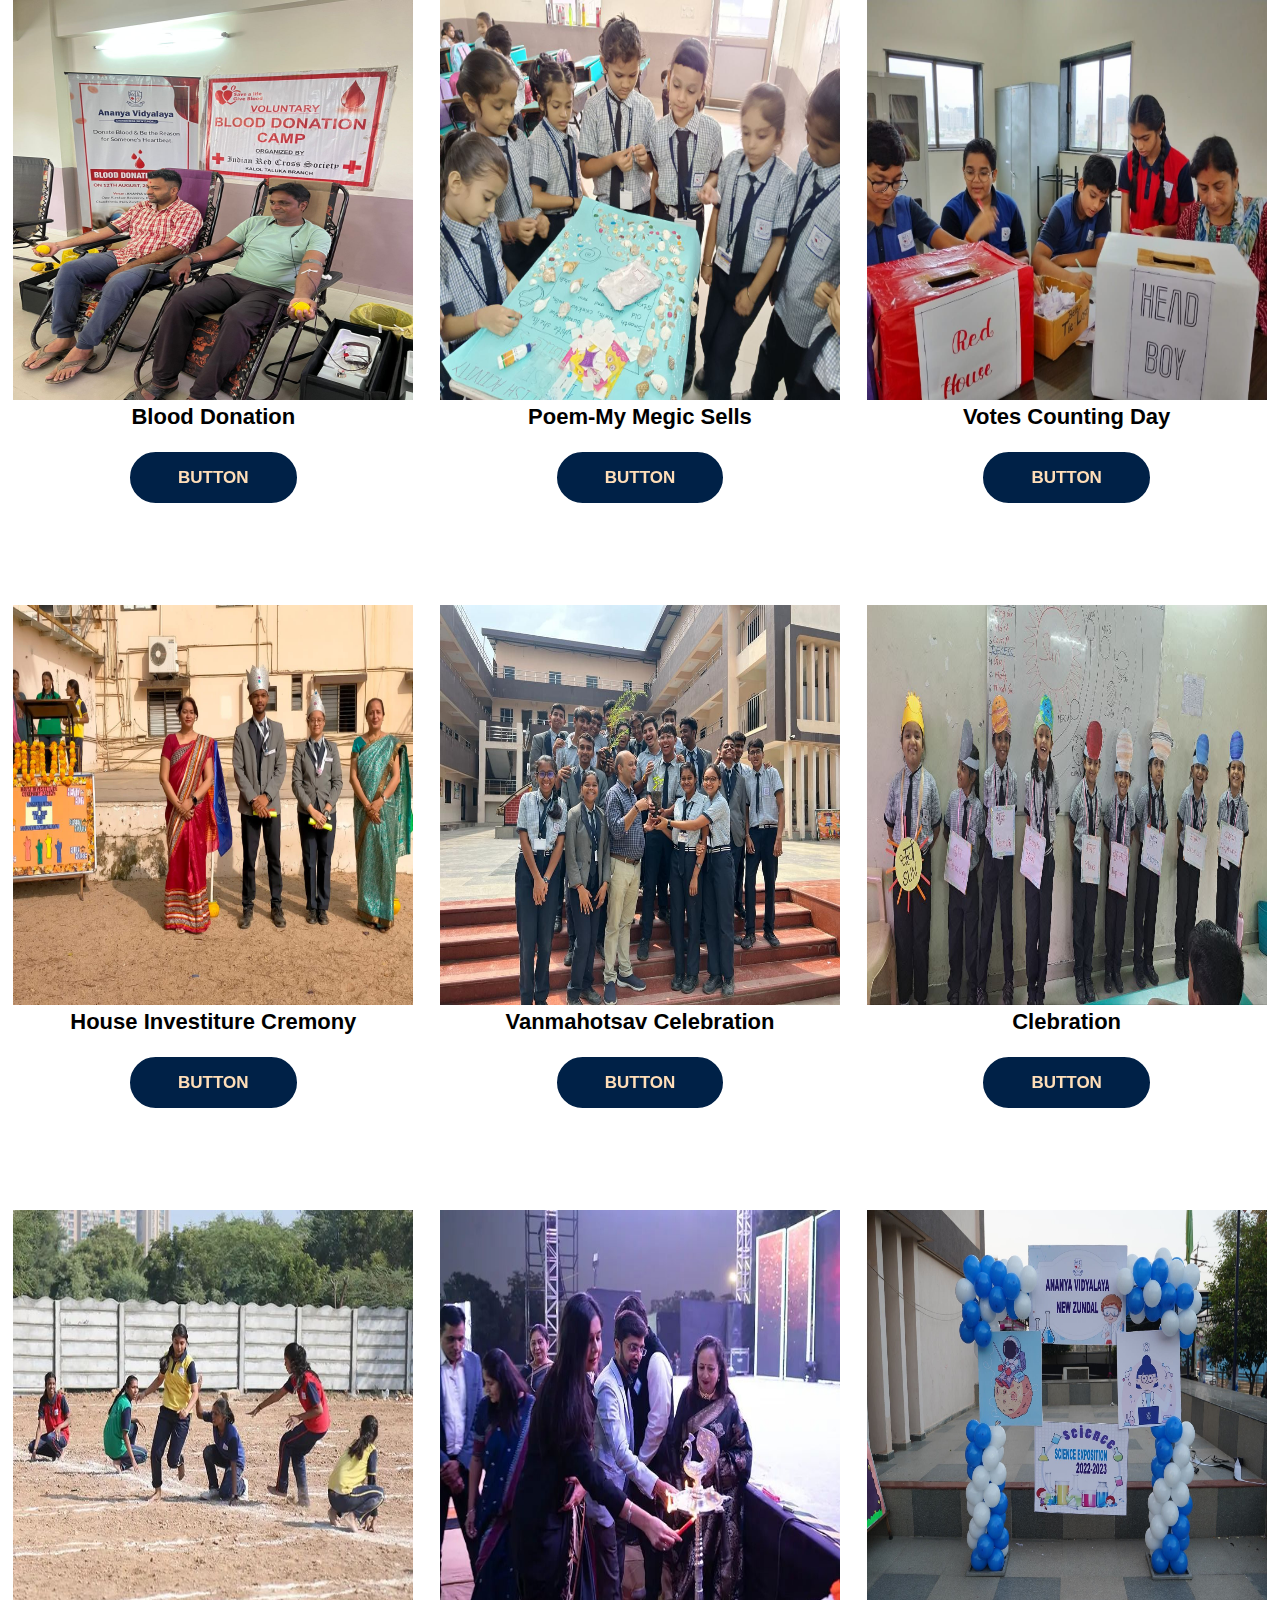
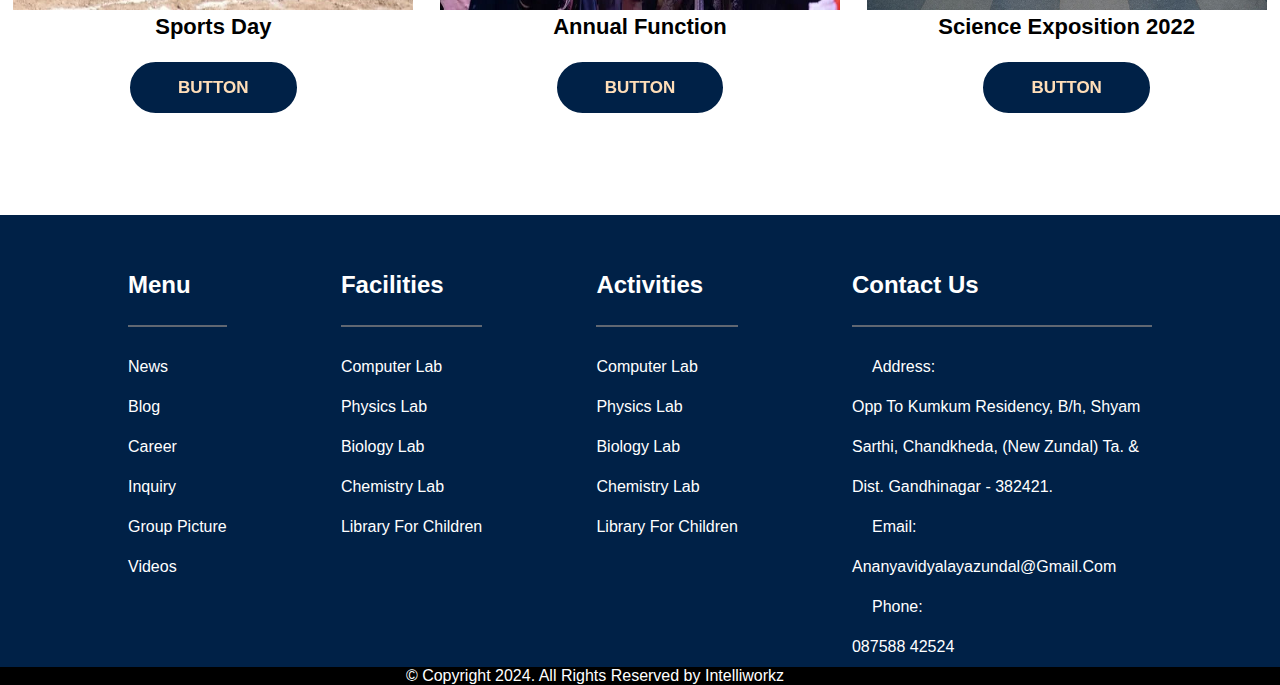
<file: ananya/gallery.html>
<!DOCTYPE html>
<html lang="en">
<head>
    <meta charset="UTF-8">
    <meta name="viewport" content="width=device-width, initial-scale=1.0">
    <title>Document</title>
    <link rel="stylesheet" href="gallery.css">
</head>
<body>

    <div class="main-1">
        <div><i class="fa-solid fa-phone"></i> <span> call now : </span> <span class="span-2"> 9925665540</span> </div>
        <div> <i class="fa-solid fa-envelope"></i> <span>email us: </span> <span class="span-2">
                ananyavidhyalay@gmail.com</span></div>
        <div> <button>admission</button></div>
    </div>


    <nav>
        <div class="container">
            <div class="navbar">
                <div> <img src="./images/Ananya-Logo.png" alt="" class="logo"> </div>
                <div class="links">
                    <div><a href="index.html"> Home</a></div>
                    <div class="hide">
                        <a href="about.html"> about</a>
                        <div class="show" data-aos="fade-down">
                            <div>
                                <li><a href="https://ananyavidyalayakalol.in/about_us">About Ananya Vidyalaya</a></li>
                                <li><a href="https://ananyavidyalayakalol.in/about_us">About Ananya Vidyalaya</a></li>
                                <li><a href="https://ananyavidyalayakalol.in/about_us/school_uniform">School Uniform</a>
                                </li>
                                <li><a href="https://ananyavidyalayakalol.in/about_us/infrastructure">Infrastructure</a>
                                </li>
                                <li><a href="https://ananyavidyalayakalol.in/about_us/environment_responsibility">Environment
                                        Responsibility</a></li>
                                <li class="show-2"><a href="#">Office Bearers</a>
                                    <ul class="hide-2">
                                        <li><a href="https://ananyavidyalayakalol.in/about_us/founder">Chairman
                                                /Founder</a></li>
                                        <li><a href="https://ananyavidyalayakalol.in/about_us/managing_director">Managing
                                                Director</a></li>
                                        <li><a href="https://ananyavidyalayakalol.in/about_us/principal">Principal</a>
                                        </li>
                                    </ul>
                                </li>
                                <li><a href="">scholorship program</a></li>
                            </div>
                        </div>
                    </div>
                    <div class="hide">
                        <a href="#" class="dropdown-toggle" data-toggle="dropdown"> Certificates</a>
                        <div class="show" data-aos="fade-down">
                            <div class="col-md-4">
                                <li class="text-uppercase">
                                    <a
                                        href="https://ananyavidyalayakalol.in/certificates/all_certificates/Fire-Safety-Certificate">FireSafety
                                        Certificate</a>
                                </li>

                                <li class="text-uppercase">
                                    <a
                                        href="https://ananyavidyalayakalol.in/certificates/all_certificates/DRINKING-WATER-and-SANITORY-CERTIFICATE">DRINKINGWATER
                                        and SANITORY CERTIFICATE</a>

                                </li>

                                <li class="text-uppercase">
                                    <a
                                        href="https://ananyavidyalayakalol.in/certificates/all_certificates/SCHOOL-MANAGEMENT-COMMITTEE">SCHOOLMANAGEMENT
                                        COMMITTEE</a>

                                </li>

                                <li class="text-uppercase">
                                    <a
                                        href="https://ananyavidyalayakalol.in/certificates/all_certificates/Stability-Certificate">Stability
                                        Certificate</a>

                                </li>

                                <li class="text-uppercase">
                                    <a
                                        href="https://ananyavidyalayakalol.in/certificates/all_certificates/Trust-Registration">Trust
                                        Registration</a>
                                </li>

                            </div>

                            <div class="col-md-4">
                                <li class="text-uppercase">
                                    <a
                                        href="https://ananyavidyalayakalol.in/certificates/all_certificates/NOC-Certificate">NOC
                                        Certificate</a>
                                </li>

                                <li class="text-uppercase">
                                    <a
                                        href="https://ananyavidyalayakalol.in/certificates/all_certificates/Provisional-Affiliation">Provisional
                                        Affiliation</a>
                                </li>

                                <li class="text-uppercase">
                                    <a
                                        href="https://ananyavidyalayakalol.in/certificates/all_certificates/School-Affiliation">School
                                        Affiliation</a>
                                </li>

                                <li class="text-uppercase">
                                    <a
                                        href="https://ananyavidyalayakalol.in/certificates/all_certificates/Details-of-Members">Details
                                        of Members</a>
                                </li>

                                <li class="text-uppercase">
                                    <a
                                        href="https://ananyavidyalayakalol.in/certificates/all_certificates/NPC-Affidavit-Certificate">NPC
                                        Affidavit Certificate</a>
                                </li>

                            </div>


                            <div class="col-md-4">
                                <li class="text-uppercase">
                                    <a
                                        href="https://ananyavidyalayakalol.in/certificates/all_certificates/Land-Certificate">Land
                                        Certificate</a>
                                </li>

                                <li class="text-uppercase">
                                    <a
                                        href="https://ananyavidyalayakalol.in/certificates/all_certificates/Recognition-Letter">Recognition
                                        Letter</a>
                                </li>

                                <li class="text-uppercase">
                                    <a
                                        href="https://ananyavidyalayakalol.in/certificates/all_certificates/Mandatory-Certificate">Mandatory
                                        Certificate</a>
                                </li>

                                <li class="text-uppercase">
                                    <a href="https://ananyavidyalayakalol.in/certificates/all_certificates/FRC-Letter">FRC
                                        Letter</a>
                                </li>

                                <li class="text-uppercase">
                                    <a href="https://ananyavidyalayakalol.in/certificates/school_mission">School
                                        MissionStatement</a>
                                </li>
                                <li class="text-uppercase"><a
                                        href="https://ananyavidyalayakalol.in/certificates/leaving_certificate">LeavingCertificate</a>
                                </li>
                            </div>

                        </div>

                    </div>
                    <div class="hide">
                        <a href="#"> Curriculum</a>
                        <div class="show" data-aos="fade-down">

                            <div>
                                <li><a href="https://ananyavidyalayakalol.in/curriculum">List of Holidays</a></li>
                                <li><a href="https://ananyavidyalayakalol.in/curriculum/exam_schedule">Exam
                                        Schedules</a></li>
                            </div>

                        </div>
                    </div>
                    <div class="hide">
                        <a href="#"> Facilities</a>
                        <div class="show" data-aos="fade-down">
                            <ul class="sub-menu">

                                <li><a href="https://ananyavidyalayakalol.in/facilities/computer_lab">Computer Lab</a>
                                </li>
                                <li><a href="https://ananyavidyalayakalol.in/facilities/physics_lab">Physics Lab</a>
                                </li>
                                <li><a href="https://ananyavidyalayakalol.in/facilities/biology_lab">Biology Lab</a>
                                </li>
                                <li><a href="https://ananyavidyalayakalol.in/facilities/chemistry_lab">Chemistry Lab</a>
                                </li>
                                <li><a href="https://ananyavidyalayakalol.in/facilities/library">Library for
                                        Children</a></li>
                                <li><a href="https://ananyavidyalayakalol.in/facilities/drawing">Drawing Classes</a>
                                </li>
                                <li class="show-2"><a href="https://ananyavidyalayakalol.in/facilities/drawing">School
                                        and Student
                                        Activities</a>
                                    <ul class="hide-2" data-aos="fade-down">
                                        <li class="show-3"><a href="#">Sports</a>
                                            <ul class="hide-3" data-aos="fade-down">
                                                <li><a
                                                        href="https://ananyavidyalayakalol.in/facilities/archery">Archery</a>
                                                </li>
                                                <li><a href="https://ananyavidyalayakalol.in/facilities">Roller
                                                        Skating</a></li>
                                                <li><a
                                                        href="https://ananyavidyalayakalol.in/facilities/cricket">Cricket</a>
                                                </li>
                                                <li><a
                                                        href="https://ananyavidyalayakalol.in/facilities/volleyball">Volleyball</a>
                                                </li>
                                                <!-- <li><a href="https://ananyavidyalayakalol.in/facilities/horse_riding">Horse
                                                         Riding</a></li> -->
                                                <li><a href="https://ananyavidyalayakalol.in/facilities/martial_art">Martial
                                                        Art
                                                        (Karate &amp; Taekwondo)</a></li>
                                            </ul>
                                        </li>
                                        <li class="show-3"><a href="#">Activities</a>
                                            <ul class="hide-3" data-aos="fade-down">
                                                <li><a href="https://ananyavidyalayakalol.in/facilities/yoga">Yoga
                                                        Exercise</a></li>
                                                <li><a
                                                        href="https://ananyavidyalayakalol.in/facilities/value_education">Value
                                                        Education</a></li>
                                            </ul>
                                        </li>
                                    </ul>
                                </li>



                            </ul>
                        </div>
                    </div>
                    <div><a href="#" class="dropdown-toggle" data-toggle="dropdown">Admission</a></div>
                    <div><a href="gallery.html" class="dropdown-toggle" data-toggle="dropdown">gallery</a></div>
                    <div><a href="contact.html"> contact us
                            </a></div>
                </div>
            </div>
        </div>
    </nav>



    <!-- section1 -->

    <div class="section1">
        <h1> gallery</h1>
    </div>


    <div class="section-2">
        <div class="container">
            <div class="s2-bb-1">
                <button class="btn-67">images</button>
            <button class="btn-67">videos</button>
            </div>
    </div>

     <div class="section2-row">
        <div><img src="./images/11.jpeg" alt="">
             <p>education beyond classroom</p>
             <button class="btn-34"><span>Button</span></button>
        </div>
        <div><img src="./images/./22.jpg" alt="">
        <p>wondary well (pre-primary) science fair</p>
        <button class="btn-34"><span>Button</span></button>
    </div>
        <div><img src="./images/./33.jpg" alt="">
            <p> independence day</p>
            <button class="btn-34"><span>Button</span></button>
        
        </div>
       
     </div>


     <div class="section2-row">
        <div><img src="./images/44.jpeg" alt="">
            <p>blood donation</p>
            <button class="btn-34"><span>Button</span></button>
        </div>
        <div><img src="./images/./55.jpeg" alt="">
        <p> poem-my megic sells</p>
        <button class="btn-34"><span>Button</span></button>
    </div>
        <div><img src="./images/./66.jpeg" alt="">
            <p> votes counting day</p>
            <button class="btn-34"><span>Button</span></button>
        
        </div>
        
        
     </div>

     <div class="section2-row">
        <div><img src="./images/./77.jpeg" alt="">
            <p> house investiture cremony</p>
            <button class="btn-34"><span>Button</span></button>
        
        </div>
        <div><img src="./images/../images/99.jpeg" alt="">
            <p> vanmahotsav celebration</p>
            <button class="btn-34"><span>Button</span></button>
        
        </div>
        <div><img src="./images/../images/./10.jpg" alt="">
            <p> clebration</p>
            <button class="btn-34"><span>Button</span></button>
        
        </div>
       
     </div>

     <div class="section2-row">
        <div><img src="./images/./111.jpg" alt="">
            <p> Sports day</p>
            <button class="btn-34"><span>Button</span></button>
        
        </div>
        <div><img src="./images/../images\./112.jpg" alt="">
            <p> annual function</p>
            <button class="btn-34"><span>Button</span></button>
        
        </div>
        <div><img src="./images/../images/././114.jpg" alt="">
            <p> science exposition 2022</p>
            <button class="btn-34"><span>Button</span></button>
        
        </div>
       
     </div>


    </div>
       
   


    <footer>
        <div class="container">
            <div class="footer-1">
                  <div>
                     <h3>menu</h3>
                  
                       <a href="https://ananyavidyalaya.in/trending/latest_news">News</a>
                       
                            <a href="https://ananyavidyalaya.in/blogs">Blog</a>
                       
                            <a href="https://ananyavidyalaya.in/career">career</a>
                       
                            <a href="https://ananyavidyalaya.in/inquiry">Inquiry</a>
                        
                            <a href="https://ananyavidyalaya.in/group_pic">Group Picture</a>
                       
                      
                        <a href="https://ananyavidyalaya.in/trending/videos">Videos</a>
                      
                 </div>
                  <div>
                        <h3>facilities</h3>
                        
                            <a href="https://ananyavidyalaya.in/facilities/computer_lab">Computer Lab</a>
                           <a href="https://ananyavidyalaya.in/facilities/physics_lab">Physics Lab</a>
                            <a href="https://ananyavidyalaya.in/facilities/biology_lab">Biology Lab</a>
                           <a href="https://ananyavidyalaya.in/facilities/chemistry_lab">Chemistry Lab</a>
                          <a href="https://ananyavidyalaya.in/facilities/library">Library For Children</a>
                       
    
    
                  </div>
                  <div>
                      <h3>activities</h3>
                 
                       <a href="https://ananyavidyalaya.in/facilities/computer_lab">Computer Lab</a>
                       <a href="https://ananyavidyalaya.in/facilities/physics_lab">Physics Lab</a>
                       <a href="https://ananyavidyalaya.in/facilities/biology_lab">Biology Lab</a>
                      <a href="https://ananyavidyalaya.in/facilities/chemistry_lab">Chemistry Lab</a>
                        <a href="https://ananyavidyalaya.in/facilities/library">Library For Children</a>
                    </ul>
                        
                  </div>
                  <div>
                     <h3>contact us </h3>
                     
                            <p>
                                <span class="footer-col"><i class="fas fa-map-marker-alt"></i>        Address: <br></span> <span>Opp To Kumkum Residency, B/h, Shyam Sarthi, Chandkheda, (New Zundal) Ta. &amp;
                                    Dist. Gandhinagar - 382421.</span>
                            </p>
                       
                            <p><span class="footer-col"><i class="fas fa-envelope"></i>      Email:</span> <span><a href="mailto:ananyavidyalayazundal@gmail.com">ananyavidyalayazundal@gmail.com</a></span>
                            </p>
                        
                            <p><span class="footer-col"><i class="fas fa-phone"></i>      Phone:</span> <span><a href="tel:08758842524">087588 42524</a></span></p>
                       
                  </div>
            </div>
        </div>
      </footer>
      <div class="footer2">
         © Copyright 2024. All Rights Reserved by Intelliworkz 
        <span class="copy">
            <i class="fa-brands fa-facebook"></i>
            <i class="fa-brands fa-instagram"></i>
            <i class="fa-brands fa-twitter"></i>
            <i class="fa-brands fa-x-twitter"></i>
        </span>
       </div>
    
    
    
     
</body>
</html>
</file>
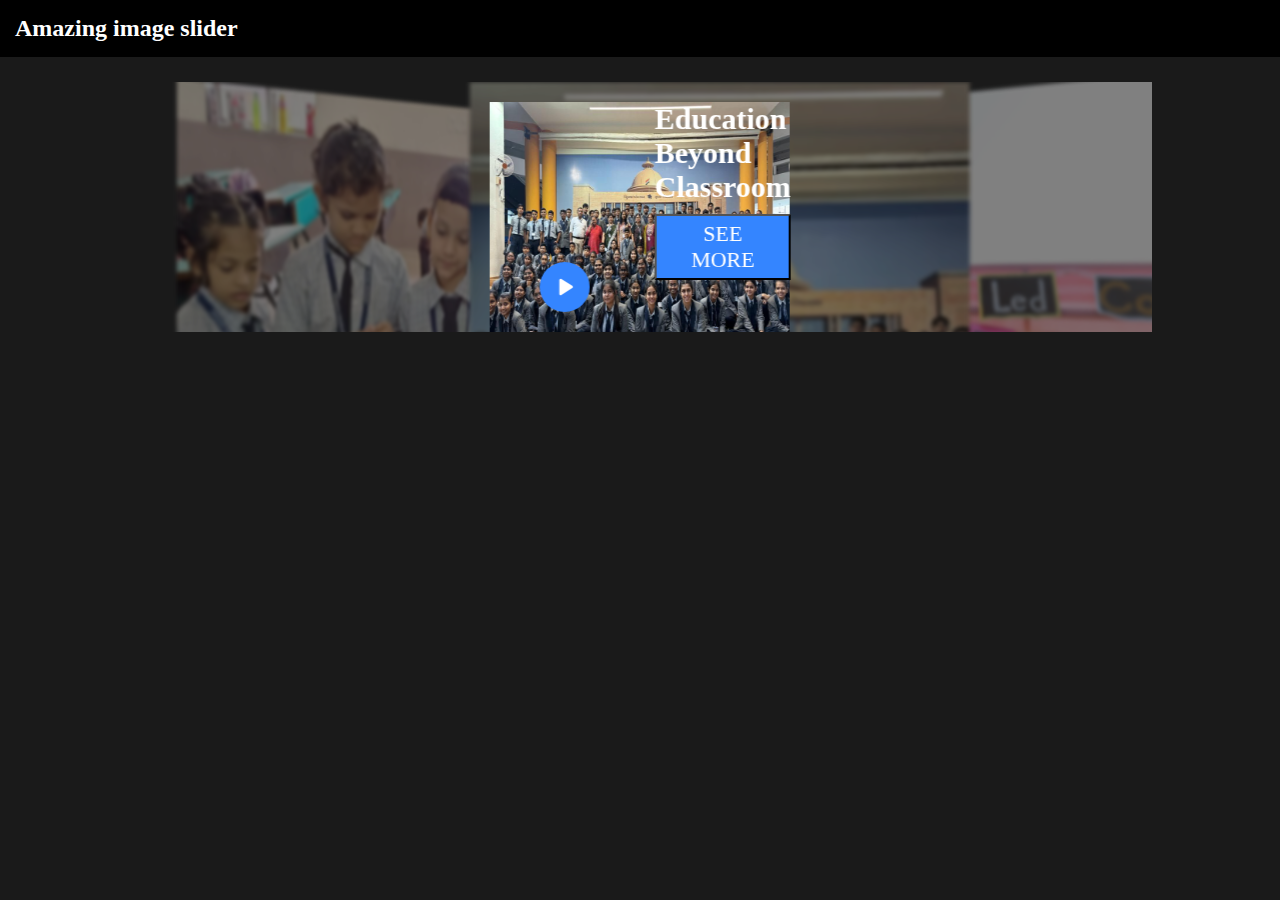
<file: ananya/pp.html>
<!DOCTYPE html>
<html lang="en">
<head>
    <meta charset="UTF-8">
    <meta name="viewport" content="width=device-width, initial-scale=1.0">
    <title>Document</title>
    <style>
        * {
  box-sizing: border-box;
  padding: 0;
  margin: 0;
  outline: 0;
  font-family: "Gill Sans", "Gill Sans MT", Calibri;
  direction: ltr;
}

body {
  background-color: #1a1a1a;
  color: white;
}

header {
  background-color: #000000;
  padding: 15px;
  text-align: left;
}

header h1 {
  font-size: x-large;
}

.Am-img-slider-container {
  width: 100%;
  height: 250px;
  overflow: hidden;
}

@media (min-width: 1200px) {
  .Am-img-slider-container {
    width: 80%;
    margin: 25px auto;
  }
}

.Am-img-slider-container .blog-slider .swiper-slide {
  width: 100%;
  height: 100%;
  padding: 20px;
  display: flex;
  flex-direction: row;
  align-items: stretch;
}

.Am-img-slider-container .blog-slider .swiper-slide.swiper-slide-active .blog-slider__content {
  position: relative;
  margin-left: 15px;
}

.Am-img-slider-container .blog-slider .swiper-slide.swiper-slide-active .blog-slider__content > * {
  opacity: 1;
  transform: none;
}

.Am-img-slider-container .blog-slider .swiper-slide.swiper-slide-active .blog-slider__content > *:nth-child(1) {
  transition-delay: 0.3s;
}

.Am-img-slider-container .blog-slider .swiper-slide.swiper-slide-active .blog-slider__content > *:nth-child(2) {
  transition-delay: 0.4s;
}

.Am-img-slider-container .blog-slider .swiper-slide.swiper-slide-active .blog-slider__content > *:nth-child(3) {
  transition-delay: 0.5s;
}

.Am-img-slider-container .blog-slider .swiper-slide.swiper-slide-active .blog-slider__content > *:nth-child(4) {
  transition-delay: 0.6s;
}

.Am-img-slider-container .blog-slider .swiper-slide.swiper-slide-active .blog-slider__content > *:nth-child(5) {
  transition-delay: 0.7s;
}

.Am-img-slider-container .blog-slider .swiper-slide.swiper-slide-active .blog-slider__content > *:nth-child(6) {
  transition-delay: 0.8s;
}

.Am-img-slider-container .blog-slider .swiper-slide.swiper-slide-active .blog-slider__content > *:nth-child(7) {
  transition-delay: 0.9s;
}

.Am-img-slider-container .blog-slider .swiper-slide.swiper-slide-active .blog-slider__content > *:nth-child(8) {
  transition-delay: 1s;
}

.Am-img-slider-container .blog-slider .swiper-slide.swiper-slide-active .blog-slider__content > *:nth-child(9) {
  transition-delay: 1.1s;
}

.Am-img-slider-container .blog-slider .swiper-slide.swiper-slide-active .blog-slider__content > *:nth-child(10) {
  transition-delay: 1.2s;
}

.Am-img-slider-container .blog-slider .swiper-slide.swiper-slide-active .blog-slider__content > *:nth-child(11) {
  transition-delay: 1.3s;
}

.Am-img-slider-container .blog-slider .swiper-slide.swiper-slide-active .blog-slider__content > *:nth-child(12) {
  transition-delay: 1.4s;
}

.Am-img-slider-container .blog-slider .swiper-slide.swiper-slide-active .blog-slider__content > *:nth-child(13) {
  transition-delay: 1.5s;
}

.Am-img-slider-container .blog-slider .swiper-slide.swiper-slide-active .blog-slider__content > *:nth-child(14) {
  transition-delay: 1.6s;
}

.Am-img-slider-container .blog-slider .swiper-slide.swiper-slide-active .blog-slider__content > *:nth-child(15) {
  transition-delay: 1.7s;
}

.Am-img-slider-container .blog-slider .swiper-slide.swiper-slide-active .blog-slider__imgs img.movie-image:nth-child(1) {
  animation: 1.5s 1 imgAnime;
  -webkit-animation: 1.5s 1 imgAnime;
  transition-delay: 0.3s;
  opacity: 1;
}

.Am-img-slider-container .blog-slider .swiper-slide.swiper-slide-active .blog-slider__imgs .overly {
  opacity: 1;
  animation: 2s 1 playAnime;
  -webkit-animation: 2s 1 playAnime;
  display: block;
}

.Am-img-slider-container .blog-slider .swiper-slide.swiper-slide-active .blog-slider__imgs img.movie-image:nth-child(2) {
  animation: 1.5s 1 imgAnime;
  -webkit-animation: 1.5s 1 imgAnime;
  transition-delay: 0.4s;
  opacity: 1;
}

.Am-img-slider-container .blog-slider .swiper-slide.swiper-slide-active .blog-slider__imgs .overly {
  opacity: 1;
  animation: 2s 1 playAnime;
  -webkit-animation: 2s 1 playAnime;
  display: block;
}

.Am-img-slider-container .blog-slider .swiper-slide.swiper-slide-active .blog-slider__imgs img.movie-image:nth-child(3) {
  animation: 1.5s 1 imgAnime;
  -webkit-animation: 1.5s 1 imgAnime;
  transition-delay: 0.5s;
  opacity: 1;
}

.Am-img-slider-container .blog-slider .swiper-slide.swiper-slide-active .blog-slider__imgs .overly {
  opacity: 1;
  animation: 2s 1 playAnime;
  -webkit-animation: 2s 1 playAnime;
  display: block;
}

.Am-img-slider-container .blog-slider .swiper-slide.swiper-slide-active .blog-slider__imgs img.movie-image:nth-child(4) {
  animation: 1.5s 1 imgAnime;
  -webkit-animation: 1.5s 1 imgAnime;
  transition-delay: 0.6s;
  opacity: 1;
}

.Am-img-slider-container .blog-slider .swiper-slide.swiper-slide-active .blog-slider__imgs .overly {
  opacity: 1;
  animation: 2s 1 playAnime;
  -webkit-animation: 2s 1 playAnime;
  display: block;
}

.Am-img-slider-container .blog-slider .swiper-slide.swiper-slide-active .blog-slider__imgs img.movie-image:nth-child(5) {
  animation: 1.5s 1 imgAnime;
  -webkit-animation: 1.5s 1 imgAnime;
  transition-delay: 0.7s;
  opacity: 1;
}

.Am-img-slider-container .blog-slider .swiper-slide.swiper-slide-active .blog-slider__imgs .overly {
  opacity: 1;
  animation: 2s 1 playAnime;
  -webkit-animation: 2s 1 playAnime;
  display: block;
}

.Am-img-slider-container .blog-slider .swiper-slide.swiper-slide-active .blog-slider__imgs img.movie-image:nth-child(6) {
  animation: 1.5s 1 imgAnime;
  -webkit-animation: 1.5s 1 imgAnime;
  transition-delay: 0.8s;
  opacity: 1;
}

.Am-img-slider-container .blog-slider .swiper-slide.swiper-slide-active .blog-slider__imgs .overly {
  opacity: 1;
  animation: 2s 1 playAnime;
  -webkit-animation: 2s 1 playAnime;
  display: block;
}

.Am-img-slider-container .blog-slider .swiper-slide.swiper-slide-active .blog-slider__imgs img.movie-image:nth-child(7) {
  animation: 1.5s 1 imgAnime;
  -webkit-animation: 1.5s 1 imgAnime;
  transition-delay: 0.9s;
  opacity: 1;
}

.Am-img-slider-container .blog-slider .swiper-slide.swiper-slide-active .blog-slider__imgs .overly {
  opacity: 1;
  animation: 2s 1 playAnime;
  -webkit-animation: 2s 1 playAnime;
  display: block;
}

.Am-img-slider-container .blog-slider .swiper-slide.swiper-slide-active .blog-slider__imgs img.movie-image:nth-child(8) {
  animation: 1.5s 1 imgAnime;
  -webkit-animation: 1.5s 1 imgAnime;
  transition-delay: 1s;
  opacity: 1;
}

.Am-img-slider-container .blog-slider .swiper-slide.swiper-slide-active .blog-slider__imgs .overly {
  opacity: 1;
  animation: 2s 1 playAnime;
  -webkit-animation: 2s 1 playAnime;
  display: block;
}

.Am-img-slider-container .blog-slider .swiper-slide.swiper-slide-active .blog-slider__imgs img.movie-image:nth-child(9) {
  animation: 1.5s 1 imgAnime;
  -webkit-animation: 1.5s 1 imgAnime;
  transition-delay: 1.1s;
  opacity: 1;
}

.Am-img-slider-container .blog-slider .swiper-slide.swiper-slide-active .blog-slider__imgs .overly {
  opacity: 1;
  animation: 2s 1 playAnime;
  -webkit-animation: 2s 1 playAnime;
  display: block;
}

.Am-img-slider-container .blog-slider .swiper-slide.swiper-slide-active .blog-slider__imgs img.movie-image:nth-child(10) {
  animation: 1.5s 1 imgAnime;
  -webkit-animation: 1.5s 1 imgAnime;
  transition-delay: 1.2s;
  opacity: 1;
}

.Am-img-slider-container .blog-slider .swiper-slide.swiper-slide-active .blog-slider__imgs .overly {
  opacity: 1;
  animation: 2s 1 playAnime;
  -webkit-animation: 2s 1 playAnime;
  display: block;
}

.Am-img-slider-container .blog-slider .swiper-slide.swiper-slide-active .blog-slider__imgs img.movie-image:nth-child(11) {
  animation: 1.5s 1 imgAnime;
  -webkit-animation: 1.5s 1 imgAnime;
  transition-delay: 1.3s;
  opacity: 1;
}

.Am-img-slider-container .blog-slider .swiper-slide.swiper-slide-active .blog-slider__imgs .overly {
  opacity: 1;
  animation: 2s 1 playAnime;
  -webkit-animation: 2s 1 playAnime;
  display: block;
}

.Am-img-slider-container .blog-slider .swiper-slide.swiper-slide-active .blog-slider__imgs img.movie-image:nth-child(12) {
  animation: 1.5s 1 imgAnime;
  -webkit-animation: 1.5s 1 imgAnime;
  transition-delay: 1.4s;
  opacity: 1;
}

.Am-img-slider-container .blog-slider .swiper-slide.swiper-slide-active .blog-slider__imgs .overly {
  opacity: 1;
  animation: 2s 1 playAnime;
  -webkit-animation: 2s 1 playAnime;
  display: block;
}

.Am-img-slider-container .blog-slider .swiper-slide.swiper-slide-active .blog-slider__imgs img.movie-image:nth-child(13) {
  animation: 1.5s 1 imgAnime;
  -webkit-animation: 1.5s 1 imgAnime;
  transition-delay: 1.5s;
  opacity: 1;
}

.Am-img-slider-container .blog-slider .swiper-slide.swiper-slide-active .blog-slider__imgs .overly {
  opacity: 1;
  animation: 2s 1 playAnime;
  -webkit-animation: 2s 1 playAnime;
  display: block;
}

.Am-img-slider-container .blog-slider .swiper-slide.swiper-slide-active .blog-slider__imgs img.movie-image:nth-child(14) {
  animation: 1.5s 1 imgAnime;
  -webkit-animation: 1.5s 1 imgAnime;
  transition-delay: 1.6s;
  opacity: 1;
}

.Am-img-slider-container .blog-slider .swiper-slide.swiper-slide-active .blog-slider__imgs .overly {
  opacity: 1;
  animation: 2s 1 playAnime;
  -webkit-animation: 2s 1 playAnime;
  display: block;
}

.Am-img-slider-container .blog-slider .swiper-slide.swiper-slide-active .blog-slider__imgs img.movie-image:nth-child(15) {
  animation: 1.5s 1 imgAnime;
  -webkit-animation: 1.5s 1 imgAnime;
  transition-delay: 1.7s;
  opacity: 1;
}

.Am-img-slider-container .blog-slider .swiper-slide.swiper-slide-active .blog-slider__imgs .overly {
  opacity: 1;
  animation: 2s 1 playAnime;
  -webkit-animation: 2s 1 playAnime;
  display: block;
}

@keyframes playAnime {
  from {
    transform: translateY(100px);
  }
  50% {
    transform: translateY(-30px);
  }
  to {
    transform: translateY(0px);
  }
}

.Am-img-slider-container .blog-slider .swiper-slide.swiper-slide-active .blog-slider__imgs img.back-image:nth-child(1) {
  transition-delay: 0.3s;
  animation: 4.5s 1 backimgAnime;
  -webkit-animation: 4.5s 1 backimgAnime;
}

.Am-img-slider-container .blog-slider .swiper-slide.swiper-slide-active .blog-slider__imgs img.back-image:nth-child(2) {
  transition-delay: 0.4s;
  animation: 4.5s 1 backimgAnime;
  -webkit-animation: 4.5s 1 backimgAnime;
}

.Am-img-slider-container .blog-slider .swiper-slide.swiper-slide-active .blog-slider__imgs img.back-image:nth-child(3) {
  transition-delay: 0.5s;
  animation: 4.5s 1 backimgAnime;
  -webkit-animation: 4.5s 1 backimgAnime;
}

.Am-img-slider-container .blog-slider .swiper-slide.swiper-slide-active .blog-slider__imgs img.back-image:nth-child(4) {
  transition-delay: 0.6s;
  animation: 4.5s 1 backimgAnime;
  -webkit-animation: 4.5s 1 backimgAnime;
}

.Am-img-slider-container .blog-slider .swiper-slide.swiper-slide-active .blog-slider__imgs img.back-image:nth-child(5) {
  transition-delay: 0.7s;
  animation: 4.5s 1 backimgAnime;
  -webkit-animation: 4.5s 1 backimgAnime;
}

.Am-img-slider-container .blog-slider .swiper-slide.swiper-slide-active .blog-slider__imgs img.back-image:nth-child(6) {
  transition-delay: 0.8s;
  animation: 4.5s 1 backimgAnime;
  -webkit-animation: 4.5s 1 backimgAnime;
}

.Am-img-slider-container .blog-slider .swiper-slide.swiper-slide-active .blog-slider__imgs img.back-image:nth-child(7) {
  transition-delay: 0.9s;
  animation: 4.5s 1 backimgAnime;
  -webkit-animation: 4.5s 1 backimgAnime;
}

.Am-img-slider-container .blog-slider .swiper-slide.swiper-slide-active .blog-slider__imgs img.back-image:nth-child(8) {
  transition-delay: 1s;
  animation: 4.5s 1 backimgAnime;
  -webkit-animation: 4.5s 1 backimgAnime;
}

.Am-img-slider-container .blog-slider .swiper-slide.swiper-slide-active .blog-slider__imgs img.back-image:nth-child(9) {
  transition-delay: 1.1s;
  animation: 4.5s 1 backimgAnime;
  -webkit-animation: 4.5s 1 backimgAnime;
}

.Am-img-slider-container .blog-slider .swiper-slide.swiper-slide-active .blog-slider__imgs img.back-image:nth-child(10) {
  transition-delay: 1.2s;
  animation: 4.5s 1 backimgAnime;
  -webkit-animation: 4.5s 1 backimgAnime;
}

.Am-img-slider-container .blog-slider .swiper-slide.swiper-slide-active .blog-slider__imgs img.back-image:nth-child(11) {
  transition-delay: 1.3s;
  animation: 4.5s 1 backimgAnime;
  -webkit-animation: 4.5s 1 backimgAnime;
}

.Am-img-slider-container .blog-slider .swiper-slide.swiper-slide-active .blog-slider__imgs img.back-image:nth-child(12) {
  transition-delay: 1.4s;
  animation: 4.5s 1 backimgAnime;
  -webkit-animation: 4.5s 1 backimgAnime;
}

.Am-img-slider-container .blog-slider .swiper-slide.swiper-slide-active .blog-slider__imgs img.back-image:nth-child(13) {
  transition-delay: 1.5s;
  animation: 4.5s 1 backimgAnime;
  -webkit-animation: 4.5s 1 backimgAnime;
}

.Am-img-slider-container .blog-slider .swiper-slide.swiper-slide-active .blog-slider__imgs img.back-image:nth-child(14) {
  transition-delay: 1.6s;
  animation: 4.5s 1 backimgAnime;
  -webkit-animation: 4.5s 1 backimgAnime;
}

.Am-img-slider-container .blog-slider .swiper-slide.swiper-slide-active .blog-slider__imgs img.back-image:nth-child(15) {
  transition-delay: 1.7s;
  animation: 4.5s 1 backimgAnime;
  -webkit-animation: 4.5s 1 backimgAnime;
}

@keyframes imgAnime {
  from {
    transform: translateX(-120px);
    opacity: 0;
  }
  to {
    transform: translateX(0px);
  }
}

@keyframes backimgAnime {
  from {
    opacity: 0.2;
  }
  to {
    opacity: 1;
  }
}

.Am-img-slider-container .blog-slider .swiper-slide .movie-image-container {
  position: relative;
  width: 150px;
  height: 200px;
}

.Am-img-slider-container .blog-slider .swiper-slide .movie-image-container div.overly {
  position: absolute;
  bottom: -10px;
  left: 0;
  right: 0;
  display: none;
}

.Am-img-slider-container .blog-slider .swiper-slide .movie-image-container div.overly a {
  background-color: #3485ff;
  width: 50px;
  height: 50px;
  display: flex;
  margin: auto;
  align-items: center;
  justify-content: center;
  border-radius: 100%;
  font-size: xx-large;
  color: white;
}

.Am-img-slider-container .blog-slider .swiper-slide .movie-image-container .movie-image {
  width: 100%;
  height: 100%;
  border-radius: 0px;
  height: 300px;
  width: 300px;
}

.Am-img-slider-container .blog-slider .swiper-slide .back-image {
  position: absolute;
  left: 0;
  right: 0;
  top: 0;
  bottom: 0;
  width: 100%;
  height: 250px;
  object-fit: cover;
  filter: blur(2px) brightness(50%);
  height: 700px;
  width: 500px;
}

.Am-img-slider-container .blog-slider__content > * {
  opacity: 0;
  transform: translateX(100px);
  transition: all 1.5s;
}

.Am-img-slider-container .blog-slider__title {
  font-size: 30px;
  text-transform: capitalize;
  margin-bottom: 10px;
  ci
}

.Am-img-slider-container .blog-slider__text {
  font-size: 15px;
  line-height: 1.2em;
  color: #aaaaaa;
}
.Am-img-slider-container button{
    background-color: #3485ff;
    color: white;
    font-size: 22px;
    text-transform: uppercase;
    padding: 5px 20px;

}


.Am-img-slider-container .blog-slider__rate {
  font-size: x-large;
  margin: 10px 0px;
  display: block;
  font-weight: 900;
  color: rgba(255, 217, 0, 0.4);
}

.Am-img-slider-container .blog-slider__img {
  opacity: 0;
}

    </style>
</head>
<body>
    <link rel="stylesheet" href="https://cdn.jsdelivr.net/npm/swiper@9/swiper-bundle.min.css" />

    <header>
            <h1>
                Amazing image slider
            </h1>
        </header>
    
        <section class="Am-img-slider-container">
            <div class="swiper blog-slider">
                <div class="swiper-wrapper">
                    <!-- slide -->
                    <div class="swiper-slide">
                        <div class="blog-slider__imgs">
    
                            <img class="back-image" alt=""
                                src="./images/11.jpeg" />
                            <div class="movie-image-container">
    
                                <img class="movie-image  blog-slider__img" alt=""
                                    src="./images/11.jpeg" />
                                <div class="overly">
                                    <a href="#" title="-1">
                                        <svg xmlns="http://www.w3.org/2000/svg" width="1em" height="1em"
                                            preserveAspectRatio="xMidYMid meet" viewBox="0 0 24 24">
                                            <path fill="currentColor"
                                                d="M8 6.82v10.36c0 .79.87 1.27 1.54.84l8.14-5.18a1 1 0 0 0 0-1.69L9.54 5.98A.998.998 0 0 0 8 6.82z" />
                                        </svg>
                                    </a>
    
                                </div>
                            </div>
                        </div>
                        <div class="blog-slider__content">
                            <h2 class="blog-slider__title">
                               education beyond classroom
                            </h2>
                            
                            <span class="blog-slider__rate">
                               <button>see more</button>
                            </span>
                        </div>
                    </div>
                    <div class="swiper-slide">
                        <div class="blog-slider__imgs">
                            <img class="back-image" alt=""
                                src="./images/22.jpg" />
                            <div class="movie-image-container">
    
                                <img class="movie-image  blog-slider__img" alt=""
                                    src="./images/22.jpg" />
                                <div class="overly">
                                    <a href="#" title="-1">
                                        <svg xmlns="http://www.w3.org/2000/svg" width="1em" height="1em"
                                            preserveAspectRatio="xMidYMid meet" viewBox="0 0 24 24">
                                            <path fill="currentColor"
                                                d="M8 6.82v10.36c0 .79.87 1.27 1.54.84l8.14-5.18a1 1 0 0 0 0-1.69L9.54 5.98A.998.998 0 0 0 8 6.82z" />
                                        </svg>
                                    </a>
    
                                </div>
                            </div>
                        </div>
                        <div class="blog-slider__content">
                            <h2 class="blog-slider__title">
                               wonder well(pre-primary) sciencs fair
                            </h2>
                            
                            <span class="blog-slider__rate">
                              <button> see more</button>
                            </span>
                        </div>
                    </div>
                    <div class="swiper-slide">
                        <div class="blog-slider__imgs">
                            <img class="back-image" alt=""
                                src="./images/33.jpg" />
                            <div class="movie-image-container">
    
                                <img class="movie-image  blog-slider__img" alt=""
                                    src="./images/33.jpg" />
                                <div class="overly">
                                    <a href="#" title="-1">
                                        <svg xmlns="http://www.w3.org/2000/svg" width="1em" height="1em"
                                            preserveAspectRatio="xMidYMid meet" viewBox="0 0 24 24">
                                            <path fill="currentColor"
                                                d="M8 6.82v10.36c0 .79.87 1.27 1.54.84l8.14-5.18a1 1 0 0 0 0-1.69L9.54 5.98A.998.998 0 0 0 8 6.82z" />
                                        </svg>
                                    </a>
    
                                </div>
                            </div>
                        </div>
                        <div class="blog-slider__content">
                            <h2 class="blog-slider__title">
                               independence day
                            </h2>
                          
                            <span class="blog-slider__rate">
                             <button>see more</button>
                            </span>
                        </div>
                    </div>
                    <div class="swiper-slide">
                        <div class="blog-slider__imgs">
                            <img class="back-image" alt="" src="./images/44.jpeg" />
                            <div class="movie-image-container">
    
                                <img class="movie-image  blog-slider__img" alt=""
                                    src="./images/44.jpeg" />
                                <div class="overly">
                                    <a href="#" title="-1">
                                        <svg xmlns="http://www.w3.org/2000/svg" width="1em" height="1em"
                                            preserveAspectRatio="xMidYMid meet" viewBox="0 0 24 24">
                                            <path fill="currentColor"
                                                d="M8 6.82v10.36c0 .79.87 1.27 1.54.84l8.14-5.18a1 1 0 0 0 0-1.69L9.54 5.98A.998.998 0 0 0 8 6.82z" />
                                        </svg>
                                    </a>
    
                                </div>
                            </div>
                        </div>
                        <div class="blog-slider__content">
                            <h2 class="blog-slider__title">
                                blood donation
                            </h2>
                            
                            <span class="blog-slider__rate">
                                <button> see more</button>
                            </span>
                        </div>
                    </div>
                    <div class="swiper-slide">
                        <div class="blog-slider__imgs">
                            <img class="back-image  blog-slider__backimg" alt=""
                                src="./images/55.jpeg" />
                            <div class="movie-image-container">
    
                                <img class="movie-image  blog-slider__img" alt=""
                                    src="./images/55.jpeg" />
                                <div class="overly">
                                    <a href="#" title="-3">
                                        <svg xmlns="http://www.w3.org/2000/svg" width="1em" height="1em"
                                            preserveAspectRatio="xMidYMid meet" viewBox="0 0 24 24">
                                            <path fill="currentColor"
                                                d="M8 6.82v10.36c0 .79.87 1.27 1.54.84l8.14-5.18a1 1 0 0 0 0-1.69L9.54 5.98A.998.998 0 0 0 8 6.82z" />
                                        </svg>
                                    </a>
    
                                </div>
                            </div>
                        </div>
                        <div class="blog-slider__content">
                            <h2 class="blog-slider__title">
                               blood donation
                            </h2>
                            
                            <span class="blog-slider__rate">
                               <button>see more</button>
                            </span>
                        </div>
                    </div>
                </div>
                <div class="swiper-pagination"></div>
            </div>
        </section>
    
        <script src="https://cdn.jsdelivr.net/npm/swiper/swiper-bundle.min.js"></script>
  <script>
        var swiper = new Swiper(".blog-slider", {
            loop: true,
            slidesPerView: "1",
            speed: 500,
            effect: "coverflow",
            coverflowEffect: {
                slideShadows: false,
            },
            mousewheel: {
                invert: false,
            },
            autoplay: {
                delay: 3000,
            },
            breakpoints: {
                0: {
                    effect: "slide",
                    centeredSlides: false,
                },
                768: {
                    slidesPerView: "2",
                    centeredSlides: true,
                },
                1200: {
                    slidesPerView: "3",
                    centeredSlides: true,
                }
            },
            pagination: {
                el: ".swiper-pagination",
                clickable: true,
                type: "fraction"
            },

        });

  </script>    
    
</body>
</html>
</file>
<file: ananya/about.css>
*{
    margin: 0;
    padding: 0;
    font-family: 'Segoe UI', Tahoma, Geneva, Verdana, sans-serif;
}
.main-1{
    background-color: #002147;
    padding-top: 5px;
    padding-bottom: 5px;
    display: flex;
    justify-content: center;
    gap: 20px;

}
.main-1 span{
    color: white;
}
.main-1 .span-2{
    color: yellow;
}
.main-1 button{
    background-color: yellow;
    color: black;
    border: none;
    border-radius: 15px;
    padding: 5px 30px;
    font-weight: bolder;
    font-size: 15px;
    text-transform: uppercase;
}
.main-1 i{
    color: white;
}






  /* navbar css */


.navbar{
    display: flex;
    justify-content: space-between;
    padding-top: 10px;
    align-items: center;
    text-transform: capitalize;
}
.logo{
    height: 50px;
}
.container{
    margin: 0 auto;
    width: 80%;
}
nav a{
    text-decoration: none;
    color: #002147;
    font-size: 17px;
    font-weight: bolder;
}
.show a{
    color: white;
}
.links{
    display: flex;
    gap: 40px;
    position: relative;
}
.show{
    display: none;

}
.hide:hover .show{
    display: flex;
    position: absolute;
    top: 50px;
    line-height: 30px;
    z-index: 2000;
    color: white;
    background-color: #002147;
    padding: 20px;
}
nav li{
    font-size: 10px;
    color: black;
    list-style: none;
}
.hide-2{
    display: none;
}
.show-2:hover .hide-2{
    display: block;
    
    position:absolute;
    left: 150px;
   
   
    line-height: 20px;
}
.hide-3{
    display: none;
}
.show-3:hover .hide-3{
    display: block;
    
    position:absolute;
    left: 150px;
   top: 0px;
   
    line-height: 20px;
}




/* .section1 */
.section1{
    background: linear-gradient(rgba(0, 0, 0, 0.659),rgba(0, 0, 0, 0.522)),url(./images/book.jpg) center center/ cover fixed;
    /* background-repeat: no-repeat;
    background-size: cover; */
    height: 70vh;
    /* margin-top: 100px; */
}
.section1 h1{
    color: white;
    text-align: center;
   
    font-size: 70px;
    text-transform: uppercase;
    text-align: center;
    justify-content: center;
    padding-top: 180px;
   display: flex;
   align-items: center;
}




.section2 h1{
    text-align: center;
    color: #002147;
    margin-bottom: 50px;

}

  .section2{
    margin-top: 150px;
    margin-bottom: 40px;
  }
  .column  h5{
    font-size: 20px !important;
    text-transform: capitalize;
  }
  .counter{
    font-size: 22px;
    margin-top: 40px;
  }

  .section2  p {
    text-align: center;
    font-size: 18px;
    margin-bottom: 20px;
    width: 1100px;
    
    margin: 0 auto;
   
   
  
    text-transform: capitalize;
  }
  
  /* Float four columns side by side */
  .column {
    float: left;
    width: 25%;
    padding: 30px 5px;
    height: 300px;
 
  }
  
  .row {
   
    width: 100%;
    top: 50%;
    margin-top: 80px;
    display: flex;
    margin-bottom: 70px;
   

  }
  .row p{
    font-size: 30px;
  }
  
  /* Clear floats after the columns */
  .row:after {
    content: "";
    display: table;
    clear: both;
  }
  
  /* Responsive columns */
  @media screen and (max-width: 600px) {
    .column {
      width: 100%;
      display: block;
      margin-bottom: 10px;
    }
  }
  
  /* Style the counter cards */
  .card {
    box-shadow: 0 4px 8px 0 rgba(0, 0, 0, 0.4);
    padding:  60px 16px;
    text-align: center;
    background-color: #444;
    color: white;
    border-radius: 4px;
   
  }
  
 

  .one {
    background: rgb(2,0,36);
    background: linear-gradient(313deg, rgba(2,0,36,1) 82%, rgba(2,165,224,1) 100%); 
  }

  .two {
    background: rgb(2,0,36);
    background: linear-gradient(313deg, rgba(2,0,36,1) 82%, rgb(39, 224, 2) 100%); 
  }

  .three {
    background: rgb(2,0,36);
    background: linear-gradient(313deg, rgba(2,0,36,1) 82%, rgb(224, 209, 2) 100%); 
  }

  .four {
    background: rgb(2,0,36);
    background: linear-gradient(313deg, rgba(2,0,36,1) 82%, orangered 100%); 
  }
  
  .row i{
    font-size: 70px;
  }




  .section-3{
    background: linear-gradient(rgba(0, 0, 0, 0.663),rgba(0, 0, 0, 0.712)),url(./images/school2.jpg) center center /cover fixed;
    background-repeat: no-repeat;
    background-size: cover;
    margin-top: 70px;
    padding-top: 50px;
    padding-bottom: 50px;
    display: flex;
    justify-content: space-around;
}
.section-3  i:nth-child(1){
    font-size: 80px;
    color: white;
}
.section-3 p{
    margin-top: 20px;
    width: 500px;
    color: rgb(253, 251, 247);
    font-size: 20px;
}
.section-3 span{
    color: yellow;
    font-size: 50px;
    font-weight: bolder;
    text-transform: capitalize;
}
.icon{
    display: flex;
    align-items: center;
    gap: 20px;
}



footer{
    margin-top: 100px;
    background-color: #002147;
    padding-top: 50px;

}

.footer-1 h3{
    font-size: 24px;
    text-transform: capitalize;
    color: white;
    padding-bottom: 20px;
    margin-bottom: 20px;
    border-bottom: solid 2px rgba(135, 132, 132, 0.714);
}
.footer-1{
    display: flex;
    justify-content: space-between;
    line-height: 40px;
}
.footer-1 a{
    text-decoration: none;
    text-transform: capitalize;
    display: block;
    color: black;
    color: white;
}
.footer-1 p{
    width: 300px;
    color: white;
}
footer i{
    font-size: 25px;
    color: yellow;
}
.footer-col{
    display: flex;
    align-items: center;
    gap: 20px;
}
.footer2{
    background-color: black;
    color: white;
    text-align: center;
    display: flex;
    justify-content: center;
    align-items: center;
    gap: 30px;

}
.copy{

    display: flex;
    justify-self: center;
    gap: 20px;
}
.bar-menu{
    display: none;
}
@media screen and (max-width:767px) {
    .section1{
        background: linear-gradient(rgba(0, 0, 0, 0.659),rgba(0, 0, 0, 0.522)),url(./images/book.jpg) center center/ cover fixed;
        /* background-repeat: no-repeat;
        background-size: cover; */
        height: 35vh;
        /* margin-top: 100px; */
    }
    .section1 h1{
        color: white;
        text-align: center;
       
        font-size: 35px;
        text-transform: uppercase;
        text-align: center;
        justify-content: center;
        padding-top: 120px;
       display: flex;
       align-items: center;
    }
    
   
    .section-2{
        padding-top: 0px;
    
    }
    .bar-menu{
        display: block;
      
    }
    .links{
        display: none;
    }
    .bar-menu-show{
        display: none;
       
    }
    .bar-menu:hover .bar-menu-show{
        display: block;
        position: absolute;
        top: 80px;
        right: 50px;
        background-color: palegoldenrod;
        z-index: 5000px;
       
    }
    .section-1 h1{
   
        
       
        font-size: 15px;
       
       
    }
    .section2 h1{
        text-align: center;
        color: #002147;
        margin-bottom: 50px;
        font-size: 22px;
    
    }
    
      
      .section2  p {
        
        font-size: 18px;
        margin-bottom: 20px;
        width: 350px;
        font-size: 14px;
        margin: 0 auto;
       
       
      
        text-transform: capitalize;
      }
      .row {
   
        width: 100%;
        top: 50%;
        margin-top: 80px;
        display: flex;
        flex-direction: column;
        margin-bottom: 70px;
       
    
      }
      .section-3{
        background: linear-gradient(rgba(0, 0, 0, 0.663),rgba(0, 0, 0, 0.712)),url(./images/school2.jpg) center center /cover fixed;
        background-repeat: no-repeat;
        background-size: cover;
        margin-top: 70px;
        padding-top: 50px;
        padding-bottom: 50px;
        display: flex;
        flex-direction: column;
        gap: 70px;
        justify-content: space-around;
    }
    
    .section-3 p{
        margin-top: 40px;
        width: 500px;
        color: rgb(253, 251, 247);
        font-size: 17px;
        width: 350px;
        margin: 0 auto;
    }
    .section-3 span{
        color: yellow;
        text-align: center;
        font-size: 40px;
        font-weight: bolder;
        /* margin-bottom: 50px; */
        text-transform: capitalize;
    }
    .icon{
        display: flex;
        align-items: center;
        margin-bottom: 20px;
        gap: 50px;
        margin: 0 auto;
        padding: 50px;
    }
    .footer-1{
        display: flex;
        justify-content: space-between;
        flex-direction: column;
        line-height: 40px;
    }
    .main-1{
        background-color: #002147;
        padding-top: 5px;
        padding-bottom: 5px;
        display: flex;
        justify-content: center;
        flex-direction: column;
        gap: 20px;
    
    }
    .bar-menu:hover .bar-menu-show{
        width: fit-content;
        background: rgb(8, 8, 8);
        left: 0;
        display: block;
        position: absolute;
        color: white;
        top: 191px;
        z-index: 5000;
    }
    .bar-menu-show a{
        color: white;
        line-height: 40px;
    }
      
}
</file>
<file: ananya/contact.css>
*{
    margin: 0;
    padding: 0;
    font-family: 'Segoe UI', Tahoma, Geneva, Verdana, sans-serif;
}
.main-1{
    background-color: #002147;
    padding-top: 5px;
    padding-bottom: 5px;
    display: flex;
    justify-content: center;
    gap: 20px;

}
.main-1 span{
    color: white;
}
.main-1 .span-2{
    color: yellow;
}
.main-1 button{
    background-color: yellow;
    color: black;
    border: none;
    border-radius: 15px;
    padding: 5px 30px;
    font-weight: bolder;
    font-size: 15px;
    text-transform: uppercase;
}
.main-1 i{
    color: white;
}






  /* navbar css */


.navbar{
    display: flex;
    justify-content: space-between;
    padding-top: 10px;
    align-items: center;
}
.logo{
    height: 50px;
}
.container{
    margin: 0 auto;
    width: 80%;
}
nav a{
    text-decoration: none;
    color: #002147;
    font-size: 17px;
    font-weight: bolder;
    text-transform: capitalize;
}
.show a{
    color: white;
}
.links{
    display: flex;
    gap: 40px;
    position: relative;
}
.show{
    display: none;

}
.hide:hover .show{
    display: flex;
    position: absolute;
    top: 50px;
    line-height: 30px;
    z-index: 2000;
    color: white;
    background-color: #002147;
    padding: 20px;
}
nav li{
    font-size: 10px;
    color: black;
    list-style: none;
}
.hide-2{
    display: none;
}
.show-2:hover .hide-2{
    display: block;
    
    position:absolute;
    left: 150px;
   
   
    line-height: 20px;
}
.hide-3{
    display: none;
}
.show-3:hover .hide-3{
    display: block;
    
    position:absolute;
    left: 150px;
   top: 0px;
   
    line-height: 20px;
}




/* .section1 */
.section1{
    background: linear-gradient(rgba(0, 0, 0, 0.659),rgba(0, 0, 0, 0.522)),url(./images/man-is-working-with-smart-phone-laptop-his-office_38391-385.avif) center center/ cover fixed;
    /* background-repeat: no-repeat;
    background-size: cover; */
    height: 70vh;
}
.section1 h1{
    color: white;
    text-align: center;
   
    font-size: 70px;
  
    text-align: center;
    justify-content: center;
    padding-top: 180px;
   display: flex;
   align-items: center;
   text-transform: uppercase;
}



  /* section2 */

.section2-row{
 display: flex;
 justify-content: space-between;
 text-align: center;
 align-items: center;
 padding-bottom: 100px;
 padding-top: 100px;
}
.icons{
   height: fit-content;
   width: fit-content;
   padding: 20px;
    background-color: rgb(25, 27, 25);
    border-radius: 50%
    ;
    text-align: center;
    margin: 0 auto;
    margin-bottom: 30px;
}
.section2-row i{
    font-size: 50px;
    color: rgb(255, 245, 245);
}
.section2-row p{
    width: 300px;
    margin-top: 10px;
}
.ii{
    margin: 0 auto;
    margin-left: 150px;
    margin-top: 50px;
    margin-bottom: 70px;
}
.form{
    height: fit-content;
    width: fit-content;
    margin: 0 auto;
  
    padding: 40px 80px;
}
.border{
    height: 5px;
    width: 50px;
    
    background-color: red;
    margin: 0 auto;
    margin-top: 20px;
}


.section3  h1{
    text-align: center;
    text-transform: capitalize;
    color: #002147;
}
.form input{
    height: 30px;
    width: 500px;
    border: none;
    border-bottom: solid 2px black;
    margin-top: 50px;
    outline: none;
    font-size: 17px;
    display: block;
}
.form input::placeholder{
    font-size: 17px;
    text-transform: uppercase;
}
.form textarea{
    height: 50px;
    width: 500px;
    border: none;
    border-bottom: solid 2px black;
    margin-top: 50px;
    outline: none;
    font-size: 17px;
    display: block;
}
.form textarea::placeholder{
    font-size: 17px;
    text-transform: uppercase;
}


footer{
    margin-top: 100px;
    background-color: #002147;
    padding-top: 50px;

}

.footer-1 h3{
    font-size: 24px;
    text-transform: capitalize;
    color: white;
    padding-bottom: 20px;
    margin-bottom: 20px;
    border-bottom: solid 2px rgba(135, 132, 132, 0.714);
}
.footer-1{
    display: flex;
    justify-content: space-between;
    line-height: 40px;
}
.footer-1 a{
    text-decoration: none;
    text-transform: capitalize;
    display: block;
    color: black;
    color: white;
}
.footer-1 p{
    width: 300px;
    color: white;
}
footer i{
    font-size: 25px;
    color: yellow;
}
.footer-col{
    display: flex;
    align-items: center;
    gap: 20px;
}
.footer2{
    background-color: black;
    color: white;
    text-align: center;
    display: flex;
    justify-content: center;
    align-items: center;
    gap: 30px;

}
.copy{

    display: flex;
    justify-self: center;
    gap: 20px;
}
@media screen and (max-width:767px) {
    .section1{
        background: linear-gradient(rgba(0, 0, 0, 0.659),rgba(0, 0, 0, 0.522)),url(./images/book.jpg) center center/ cover fixed;
        /* background-repeat: no-repeat;
        background-size: cover; */
        height: 35vh;
        /* margin-top: 100px; */
    }
    .section1 h1{
        color: white;
        text-align: center;
       
        font-size: 35px;
        text-transform: uppercase;
        text-align: center;
        justify-content: center;
        padding-top: 120px;
       display: flex;
       align-items: center;
    }
    
   
    .section-2{
        padding-top: 0px;
    
    }
    .bar-menu{
        display: block;
      
    }
    .links{
        display: none;
    }
    .bar-menu-show{
        display: none;
       
    }
    .bar-menu:hover .bar-menu-show{
        display: block;
        position: absolute;
        top: 80px;
        right: 50px;
        background-color: palegoldenrod;
        z-index: 5000px;
       
    }
    .section-1 h1{
   font-size: 15px;
}

.section2-row{
    display: flex;
    flex-direction: column;
    gap: 40px;
   }
   .ii{
    margin: 0 auto;
   
    height: 300px;
    width: 300px;
    margin-left: 20px;
}
.form{
    height: fit-content;
    width: fit-content;
    margin: 0 auto;
  
    padding: 10px 10px;
}
.form input{
    height: 30px;
    width: 300px;
    margin: 0 auto;
    justify-content: center;
    margin-bottom: 40px;
    
}
.form input::placeholder{
    font-size: 17px;
    text-transform: uppercase;
}
.form textarea{
    height: 50px;
    width: 300px;
   
}
.form textarea::placeholder{
    font-size: 17px;
    text-transform: uppercase;
}
.footer-1{
    display: flex;
    justify-content: space-between;
    flex-direction: column;
    line-height: 40px;
}
.container{
    margin: 0 auto;
    width: 90%;
}
.main-1{
    
    
    flex-direction: column;
    gap: 20px;

}

}
</file>
<file: ananya/gallery.css>
*{
    margin: 0;
    padding: 0;
    font-family: 'Segoe UI', Tahoma, Geneva, Verdana, sans-serif;
}
.main-1{
    background-color: #002147;
    padding-top: 5px;
    padding-bottom: 5px;
    display: flex;
    justify-content: center;
    gap: 20px;

}
.main-1 span{
    color: white;
}
.main-1 .span-2{
    color: yellow;
}
.main-1 button{
    background-color: yellow;
    color: black;
    border: none;
    border-radius: 15px;
    padding: 5px 30px;
    font-weight: bolder;
    font-size: 15px;
    text-transform: uppercase;
}
.main-1 i{
    color: white;
}






  /* navbar css */


.navbar{
    display: flex;
    justify-content: space-between;
    padding-top: 10px;
    align-items: center;
}
.logo{
    height: 50px;
}
.container{
    margin: 0 auto;
    width: 80%;
}
nav a{
    text-decoration: none;
    color: #002147;
    font-size: 17px;
    font-weight: bolder;
    text-transform: capitalize;
}
.show a{
    color: white;
}
.links{
    display: flex;
    gap: 40px;
    position: relative;
}
.show{
    display: none;

}
.hide:hover .show{
    display: flex;
    position: absolute;
    top: 50px;
    line-height: 30px;
    z-index: 2000;
    color: white;
    background-color: #002147;
    padding: 20px;
}
nav li{
    font-size: 10px;
    color: black;
    list-style: none;
}
.hide-2{
    display: none;
}
.show-2:hover .hide-2{
    display: block;
    
    position:absolute;
    left: 150px;
   
   
    line-height: 20px;
}
.hide-3{
    display: none;
}
.show-3:hover .hide-3{
    display: block;
    
    position:absolute;
    left: 150px;
   top: 0px;
   
    line-height: 20px;
}




/* .section1 */
.section1{
    background: linear-gradient(rgba(0, 0, 0, 0.659),rgba(0, 0, 0, 0.522)),url(./images/man-is-working-with-smart-phone-laptop-his-office_38391-385.avif) center center/ cover fixed;
    /* background-repeat: no-repeat;
    background-size: cover; */
    height: 70vh;
}
.section1 h1{
    color: white;
    text-align: center;
   
    font-size: 70px;
    text-transform:uppercase;
    text-align: center;
    justify-content: center;
    padding-top: 180px;
   display: flex;
   align-items: center;
}



.section-2{
    padding-top: 100px;
    padding-bottom: 100px;
}

.btn-67,
.btn-67 *,
.btn-67 :after,
.btn-67 :before,
.btn-67:after,
.btn-67:before {
  border: 0 solid;
  box-sizing: border-box;
}
.btn-67 {
  -webkit-tap-highlight-color: transparent;
  -webkit-appearance: button;
  background-color: #002147;
  background-image: none;
  color: #fff;
  cursor: pointer;
  font-family: ui-sans-serif, system-ui, -apple-system, BlinkMacSystemFont,
    Segoe UI, Roboto, Helvetica Neue, Arial, Noto Sans, sans-serif,
    Apple Color Emoji, Segoe UI Emoji, Segoe UI Symbol, Noto Color Emoji;
  font-size: 17px;
  line-height: 1.5;
  margin: 0;
  -webkit-mask-image: -webkit-radial-gradient(#000, #fff);
  padding: 0;
}
.btn-67:disabled {
  cursor: default;
}
.btn-67:-moz-focusring {
  outline: auto;
}
.btn-67 svg {
  display: block;
  vertical-align: middle;
}
.btn-67 [hidden] {
  display: none;
}
.btn-67 {
  box-shadow: inset 0 0 0 2px #fff;
  box-sizing: border-box;
  display: block;
  font-weight: 900;
  padding: 1.2rem 3rem;
  position: relative;
  text-transform: uppercase;
  transition: color 0.1s linear;
}
.btn-67:hover {
  color: #fff;
  transition: color 0.1s linear 1s;
}
.btn-67:after,
.btn-67:before {
  content: "";
  height: 0;
  position: absolute;
  width: 0;
}
.btn-67:before {
  border-right: var(--border);
  border-top: var(--border);
  left: 0;
  top: 0;
}
.btn-67:hover:before {
  --border: 4px solid #08e7ea;
  -webkit-animation: border-top-and-right 1s forwards;
  animation: border-top-and-right 1s forwards;
}
.btn-67:after {
  border-bottom: var(--border);
  border-left: var(--border);
  bottom: 0;
  right: 0;
  z-index: -1;
}
.btn-67:hover:after {
  --border: 4px solid   #08e7ea;
  -webkit-animation: border-bottom-and-left 1s 1s forwards;
  animation: border-bottom-and-left 1s 1s forwards;
}
@-webkit-keyframes border-top-and-right {
  0% {
    height: 0;
    width: 0;
  }
  50% {
    height: 0;
    width: 100%;
  }
  to {
    height: 100%;
    width: 100%;
  }
}
@keyframes border-top-and-right {
  0% {
    height: 0;
    width: 0;
  }
  50% {
    height: 0;
    width: 100%;
  }
  to {
    height: 100%;
    width: 100%;
  }
}
@-webkit-keyframes border-bottom-and-left {
  0% {
    height: 0;
    width: 0;
  }
  50% {
    height: 0;
    width: 100%;
  }
  to {
    height: 100%;
    width: 100%;
  }
}
@keyframes border-bottom-and-left {
  0% {
    height: 0;
    width: 0;
  }
  50% {
    height: 0;
    width: 100%;
  }
  to {
    height: 100%;
    width: 100%;
  }
}

.btn-34,
.btn-34 *,
.btn-34 :after,
.btn-34 :before,
.btn-34:after,
.btn-34:before {
  border: 0 solid;
  box-sizing: border-box;
}
.btn-34 {
    
  -webkit-tap-highlight-color: transparent;
  -webkit-appearance: button;
  background-color: #002147;
  background-image: none;
  color: #fff;
  cursor: pointer;
  font-family: ui-sans-serif, system-ui, -apple-system, BlinkMacSystemFont,
    Segoe UI, Roboto, Helvetica Neue, Arial, Noto Sans, sans-serif,
    Apple Color Emoji, Segoe UI Emoji, Segoe UI Symbol, Noto Color Emoji;
  font-size: 17px;
  font-weight: 900;
  line-height: 1.5;
  margin: 0;
  margin-top: 20px;
  -webkit-mask-image: -webkit-radial-gradient(#000, #fff);
  padding: 0;
  text-transform: uppercase;
}
.btn-34:disabled {
  cursor: default;
}
.btn-34:-moz-focusring {
  outline: auto;
}
.btn-34 svg {
  display: block;
  vertical-align: middle;
}
.btn-34 [hidden] {
  display: none;
}
.btn-34 {
  border-radius: 99rem;
  border-width: 2px;
  overflow: hidden;
  padding: 0.8rem 3rem;
  position: relative;
}
.btn-34:hover {
  transform: scale(1.1);
}
.btn-34 span {
  font-weight: 900;
  mix-blend-mode: difference;
}
.btn-34:before {
  aspect-ratio: 1;
  background: #fff;
  border-radius: 50%;
  content: "";
  left: 50%;
  position: absolute;
  top: 50%;
  transform: translate(-50%, -50%);
  transition: width 0.2s;
  width: 0;
}
.btn-34:hover:before {
  width: 100%;
}

.s2-bb-1{
    display: flex;
    gap: 40px;
}



  .section2-row{
    display: flex;
    margin-top: 100px;
    justify-content: space-around;
    text-align: center;
  }
  .section2-row img{
    height: 400px;
    width: 400px;
  }
  .section2-row p{
    font-size: 22px;
    color: black;text-align: center;
    text-transform: capitalize;
    font-weight: bolder;
  }

  footer{
    margin-top: 0px;
    background-color: #002147;
    padding-top: 50px;

}

.footer-1 h3{
    font-size: 24px;
    text-transform: capitalize;
    color: white;
    padding-bottom: 20px;
    margin-bottom: 20px;
    border-bottom: solid 2px rgba(135, 132, 132, 0.714);
}
.footer-1{
    display: flex;
    justify-content: space-between;
    line-height: 40px;
}
.footer-1 a{
    text-decoration: none;
    text-transform: capitalize;
    display: block;
    color: black;
    color: white;
}
.footer-1 p{
    width: 300px;
    color: white;
}
footer i{
    font-size: 25px;
    color: yellow;
}
.footer-col{
    display: flex;
    align-items: center;
    gap: 20px;
}
.footer2{
    background-color: black;
    color: white;
    text-align: center;
    display: flex;
    justify-content: center;
    align-items: center;
    gap: 30px;

}
.copy{

    display: flex;
    justify-self: center;
    gap: 20px;
}

@media screen and (max-width:767px) {
    .section1{
        background: linear-gradient(rgba(0, 0, 0, 0.659),rgba(0, 0, 0, 0.522)),url(./images/book.jpg) center center/ cover fixed;
        /* background-repeat: no-repeat;
        background-size: cover; */
        height: 35vh;
        /* margin-top: 100px; */
    }
    .section1 h1{
        color: white;
        text-align: center;
       
        font-size: 35px;
        text-transform: uppercase;
        text-align: center;
        justify-content: center;
        padding-top: 120px;
       display: flex;
       align-items: center;
    }
    
   
    .section-2{
        padding-top: 50px;
    
    }
    .bar-menu{
        display: block;
      
    }
    .links{
        display: none;
    }
    .bar-menu-show{
        display: none;
       
    }
    .bar-menu:hover .bar-menu-show{
        display: block;
        position: absolute;
        top: 80px;
        right: 50px;
        background-color: palegoldenrod;
        z-index: 5000px;
       
    }
    .section-1 h1{
   
        
       
        font-size: 15px;
       
       
    }
    .section2 h1{
        text-align: center;
        color: #002147;
        margin-bottom: 50px;
        font-size: 15px;
    
    }
    .section2-row{
        display: flex;
       flex-direction: column;
       gap: 100px;
      }
      .section2-row img{
        height: 200px;
        width: 200px;
      }
      .footer-1{
        display: flex;
        justify-content: space-between;
        flex-direction: column;
        line-height: 40px;
    }
    .main-1{
        background-color: #002147;
        padding-top: 5px;
        padding-bottom: 5px;
        display: flex;
        justify-content: center;
        flex-direction: column;
        gap: 20px;
    
    }
    .section2-row p{
        font-size: 17px;
        
      }
      .s2-bb-1{
        display: flex;
        gap: 20px;
    }
}
</file>
